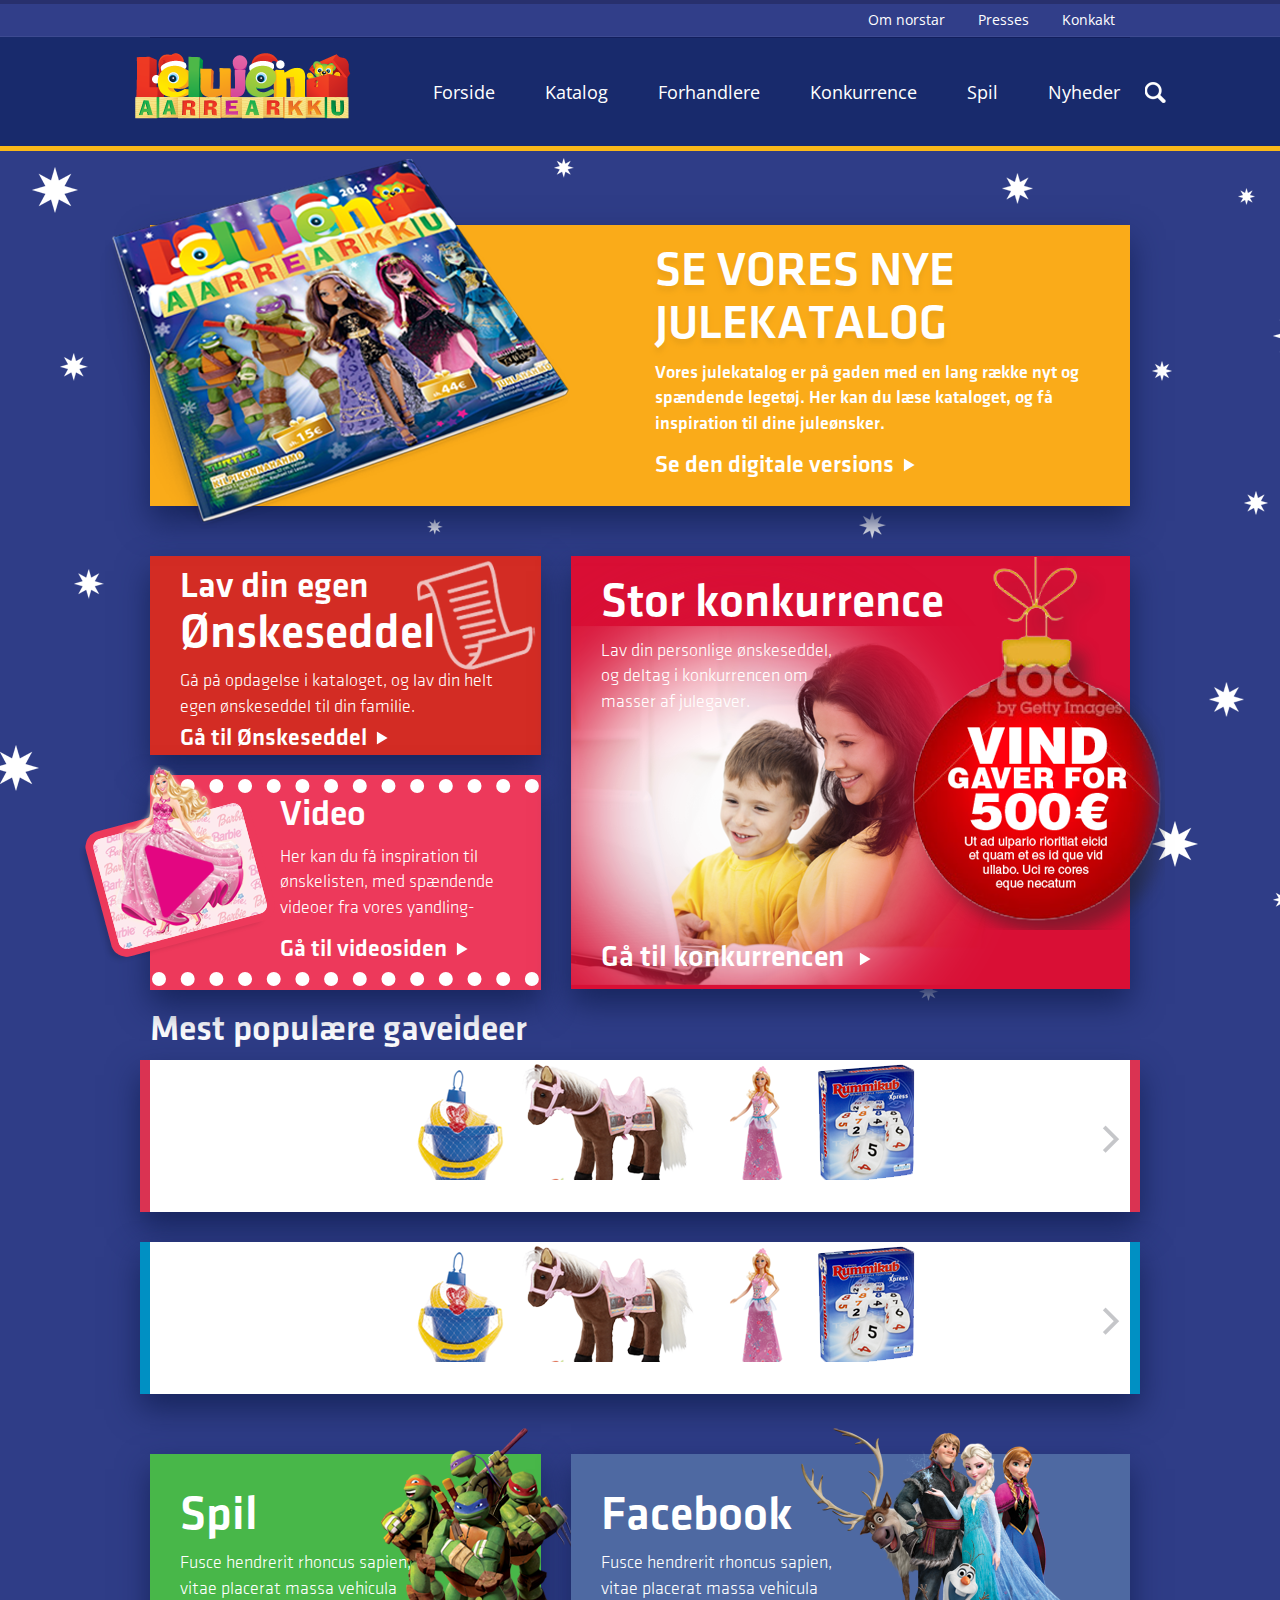
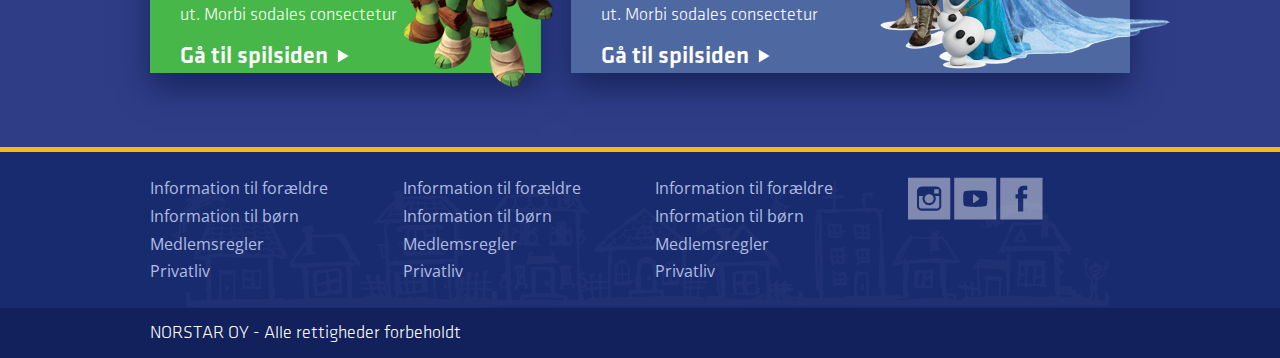
<file: index.html>
<!DOCTYPE html>
<html>
<head>
	<meta charset="utf-8">
	<!-- <meta name='viewport' content='width=1190'> -->
	<title>Norstar</title>
	<link rel="stylesheet" type="text/css" href="css/bootstrap.min.css">
	<link rel="stylesheet" type="text/css" href="css/norstar.css">
	<link rel="stylesheet" type="text/css" href="css/slider.css">
	<link href='http://fonts.googleapis.com/css?family=Open+Sans:700,400,600' rel='stylesheet' type='text/css'>
	<script type="text/javascript" src="js/jquery-1.11.1.min.js"></script>
	<script type="text/javascript" src="js/bootstrap.min.js"></script>
	<script type="text/javascript" src="js/norstar.js"></script>
	<script type="text/javascript" src="js/jquery.als-1.7.min.js"></script>

</head>
<body>
	<header id="main-header" class="masthead clearfix">
		<nav id="top-nav" class="clearfix">
			<div class="page-wrapper">
				<ul id="menu-main-menu" class="clearfix">
						<li><a href="#">Om norstar</a></li>
						<li><a href="#">Presses</a></li>
						<li><a href="#">Konkakt</a></li>
				</ul>	
			</div>
		</nav>
		<div id="main-nav" class="page-wrapper">
			<div  class="row">
				<form id="main-search-form">
					<input	type="text" placeholder="search...">
				</form>
				<div class="navbar-header clearfix">
					<div id="logo" class="clearfix">
						<a href="#" class="navbar-brand"><img src="images/logo.png"></a>
					</div>
					<button id="main-search-btn"></button>
					<button class="navbar-toggle home-menu-btn" type="button" data-toggle="collapse" data-target=".bs-navbar-collapse">
			    		menu
			    	</button>
				</div>
				<nav class="navbar-collapse home-nav bs-navbar-collapse collapse" role="navigation">
					<ul id="main-menu-nav" class="nav navbar-nav navbar-right">
						<li><a href="#">Forside</a></li>
						<li><a href="#">Katalog</a></li>
						<li><a href="#">Forhandlere</a></li>
						<li><a href="#">Konkurrence</a></li>
						<li><a href="#">Spil</a></li>
						<li><a href="#">Nyheder</a></li>
					</ul>	
				</nav>

				
			</div>
		</div>
	</header>

	<div id="main-content">
		<div class="page-wrapper">
			<div id="home-page-wrapper">
				<!-- top promo card -->
				<div class="promo-card  clearfix top-card">
					<div class="promo-picture col-xs-6">
						<img src="images/promo/top-card.png">
					</div>
					<div class="promo-content col-xs-6">
						<h1>SE VORES NYE JULEKATALOG</h1>
						<p>Vores julekatalog er på gaden med en lang række nyt og spændende legetøj. Her kan du læse kataloget, og få inspiration  til dine juleønsker.</p>
						<a href="#" class="readmore">Se den digitale versions</a>
					</div>
				</div>

				<!-- GRID PROMO CARDS -->
				<div class="clearfix row">
					<div class="col-xs-5">
						<div class="promo-card col-xs-12" id="wishlist-card">
							<h1>Lav din egen <span>Ønskeseddel</span></h1>
							<p>Gå på opdagelse i kataloget, og lav din helt egen ønskeseddel til din familie.</p>
							<a href="#" class="readmore">Gå til Ønskeseddel</a>
						</div>
						<div class="promo-card col-xs-12" id="promo-video">
							<img src="images/promo/video.png">
							<div>
								<h1>Video</h1>
								<p>Her kan du få inspiration til ønskelisten, med spændende videoer fra vores yandling-</p>
								<a href="#" class="readmore">Gå til videosiden</a>
							</div>
						</div>
					</div>
					<div class="col-xs-7">
						<div class="promo-card col-xs-12" id="event-card">
							<div>
								<h1>Stor konkurrence</h1>
								<p>Lav din personlige ønskeseddel,<br /> og deltag i konkurrencen om <br />masser af julegaver.</p>
								<a href="#" class="readmore">
									Gå til konkurrencen
								</a>
							</div>
							<div><img src="images/promo/event.png" class="event-image"></div>
						</div>
					</div>
				</div>

				<!-- popular product -->
				<div>
					<h1>Mest populære gaveideer</h1>

					<div class="popular-product promo-card girl als-container" id="pop-girl-product">
						<span class="als-prev"><img src="images/left-arrow.png" alt="prev" title="previous" /></span>
						<div class="als-viewport">
						    <ul class="als-wrapper">
						      <li class="als-item"><img src="images/girl_toys/1.png" alt="orange" ></li>
						      <li class="als-item"><img src="images/girl_toys/2.png" alt="orange" ></li>
						      <li class="als-item"><img src="images/girl_toys/3.png" alt="orange" ></li>
						      <li class="als-item"><img src="images/girl_toys/4.png" alt="orange" ></li>
						      <li class="als-item"><img src="images/girl_toys/5.png" alt="orange" ></li>
						      <li class="als-item"><img src="images/girl_toys/1.png" alt="orange" ></li>
						      <li class="als-item"><img src="images/girl_toys/2.png" alt="orange" ></li>
						      <li class="als-item"><img src="images/girl_toys/3.png" alt="orange" ></li>
						      <li class="als-item"><img src="images/girl_toys/4.png" alt="orange" ></li>
						      <li class="als-item"><img src="images/girl_toys/5.png" alt="orange" ></li>
						    </ul>
						</div>
						<span class="als-next"><img src="images/right-arrow.png" alt="next" title="next" /></span>
					</div>

					<div class="popular-product promo-card boy als-container" id="pop-boy-product">
						<span class="als-prev"><img src="images/left-arrow.png" alt="prev" title="previous" /></span>
						<div class="als-viewport">
						    <ul class="als-wrapper">
						      <li class="als-item"><img src="images/girl_toys/1.png" alt="orange" ></li>
						      <li class="als-item"><img src="images/girl_toys/2.png" alt="orange" ></li>
						      <li class="als-item"><img src="images/girl_toys/3.png" alt="orange" ></li>
						      <li class="als-item"><img src="images/girl_toys/4.png" alt="orange" ></li>
						      <li class="als-item"><img src="images/girl_toys/5.png" alt="orange" ></li>
						      <li class="als-item"><img src="images/girl_toys/1.png" alt="orange" ></li>
						      <li class="als-item"><img src="images/girl_toys/2.png" alt="orange" ></li>
						      <li class="als-item"><img src="images/girl_toys/3.png" alt="orange" ></li>
						      <li class="als-item"><img src="images/girl_toys/4.png" alt="orange" ></li>
						      <li class="als-item"><img src="images/girl_toys/5.png" alt="orange" ></li>
						    </ul>
						</div>
						<span class="als-next"><img src="images/right-arrow.png" alt="next" title="next" /></span> 						

					</div>
				</div>

				<!-- Game and facebook -->
				<div class="clearfix row" style="padding-top: 30px;">
					<div class="col-xs-5" >
						<div class="promo-card social-card" id="game-card">
							<h1>Spil</h1>
							<p>Fusce hendrerit rhoncus sapien,<br /> vitae placerat massa vehicula <br />ut. Morbi sodales consectetur </p>
							<a href="#" class="readmore">Gå til spilsiden</a>
							<div class="promo-picture"><img src="images/promo/game.png"></div>
						</div>
						
					</div>
					<div class="col-xs-7" >
						<div class="promo-card social-card" id="facebook-card">
							<h1>Facebook</h1>
							<p>Fusce hendrerit rhoncus sapien,<br /> vitae placerat massa vehicula <br />ut. Morbi sodales consectetur </p>
							<a href="#" class="readmore">Gå til spilsiden</a>
							<div class="promo-picture"><img src="images/promo/facebook.png"></div>
						</div>
						
					</div>
				</div>

			</div>
		</div>
	</div>
	<footer id="main-footer" class="masthead">
		<div id="footer-top" class="page-wrapper">
			<div class="clearfix footer-links row">
				<div class="col-xs-3">
					<ul class="list-group nav">
						<li><a href="#">Information til forældre</a></li>
						<li><a href="#">Information til børn </a></li>
						<li><a href="#">Medlemsregler</a></li>
						<li><a href="#">Privatliv</a></li>
					</ul>
				</div>
				<div class="col-xs-3">
					<ul class="list-group nav">
						<li><a href="#">Information til forældre</a></li>
						<li><a href="#">Information til børn </a></li>
						<li><a href="#">Medlemsregler</a></li>
						<li><a href="#">Privatliv</a></li>
					</ul>
				</div>
				<div class="col-xs-3">
					<ul class="list-group nav">
						<li><a href="#">Information til forældre</a></li>
						<li><a href="#">Information til børn </a></li>
						<li><a href="#">Medlemsregler</a></li>
						<li><a href="#">Privatliv</a></li>
					</ul>
				</div>
				<div class="col-xs-3">
					<ul class="footer-social">
						<li><a href="#"><img src="images/social/insta.png"></a></li>
						<li><a href="#"><img src="images/social/youtube.png"></a></li>
						<li><a href="#"><img src="images/social/fb.png"></a></li>
					</ul>
				</div>
			</div>
		</div>

		<div id="footer-copyright">
			<div class="page-wrapper"><p>NORSTAR OY - Alle rettigheder forbeholdt</p></div>
		</div>
			<script type="text/javascript">
				$(document).ready(function(){
					$("#pop-girl-product").als({
						visible_items: 5,
						scrolling_items: 2,
						orientation: "horizontal",
						circular: "no",
						autoscroll: "no"
					});
				});

				$(document).ready(function(){
					$("#pop-boy-product").als({
						visible_items: 5,
						scrolling_items: 2,
						orientation: "horizontal",
						circular: "no",
						autoscroll: "no"
					});
				});
				
			</script>
	</footer>
</body>
</html>
</file>
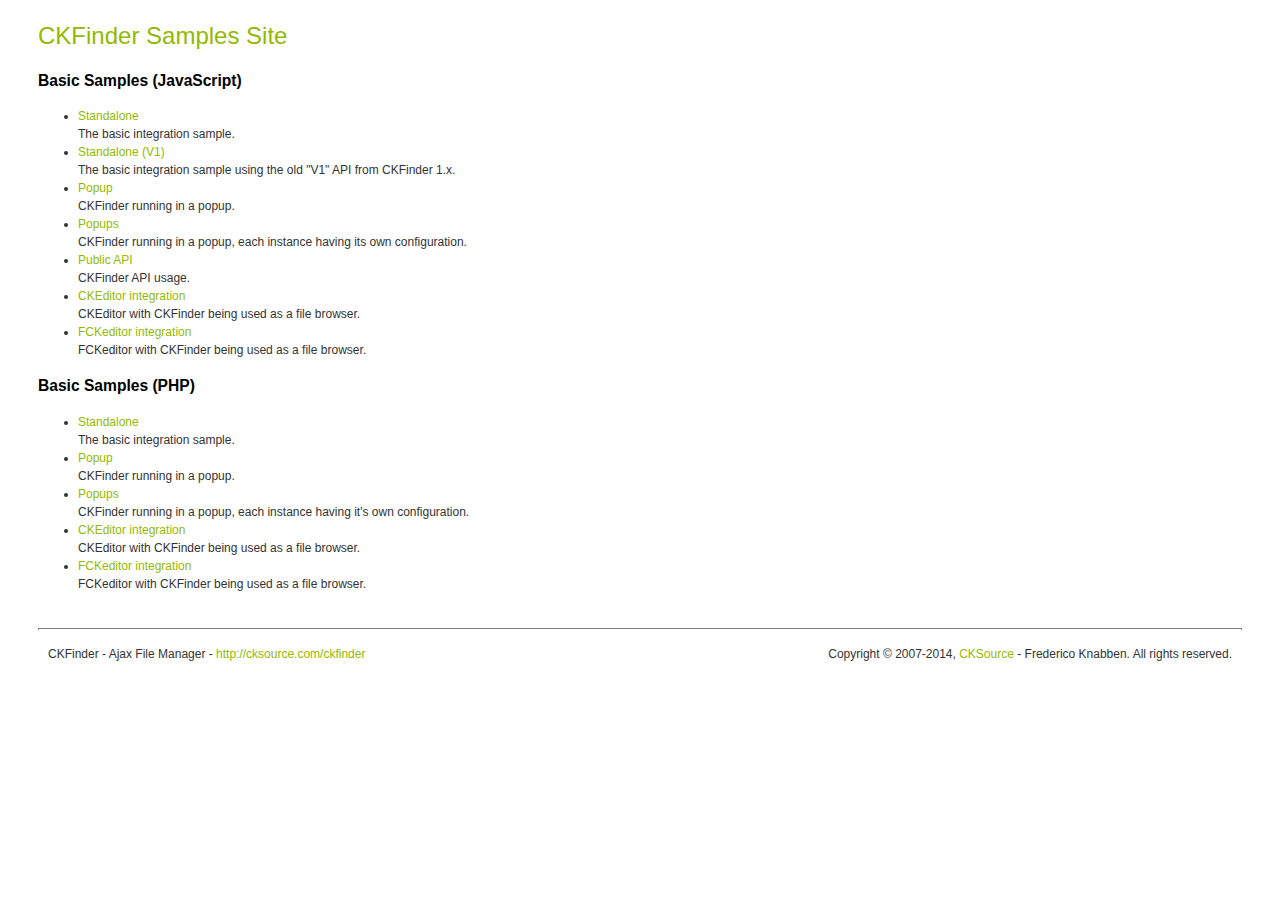
<file: www/norstar/ckfinder/_samples/index.html>
<!DOCTYPE html PUBLIC "-//W3C//DTD XHTML 1.0 Transitional//EN" "http://www.w3.org/TR/xhtml1/DTD/xhtml1-transitional.dtd">
<!--
 * CKFinder
 * ========
 * http://cksource.com/ckfinder
 * Copyright (C) 2007-2014, CKSource - Frederico Knabben. All rights reserved.
 *
 * The software, this file and its contents are subject to the CKFinder
 * License. Please read the license.txt file before using, installing, copying,
 * modifying or distribute this file or part of its contents. The contents of
 * this file is part of the Source Code of CKFinder.
-->
<html xmlns="http://www.w3.org/1999/xhtml">
<head>
	<title>CKFinder - Samples</title>
	<meta http-equiv="Content-Type" content="text/html; charset=utf-8" />
	<meta name="robots" content="noindex, nofollow" />
	<link href="sample.css" rel="stylesheet" type="text/css" />
</head>
<body>
	<h1 class="samples">
		CKFinder Samples Site
	</h1>
	<h2 class="samples">
		Basic Samples (JavaScript)
	</h2>
	<ul class="samples">
		<li><a class="samples" href="standalone.html">Standalone</a><br />The basic integration sample.</li>
		<li><a class="samples" href="standalone_v1.html">Standalone (V1)</a><br />The basic integration sample using the old "V1" API from CKFinder 1.x.</li>
		<li><a class="samples" href="popup.html">Popup</a><br />CKFinder running in a popup.</li>
		<li><a class="samples" href="popups.html">Popups</a><br />CKFinder running in a popup, each instance having its own configuration.</li>
		<li><a class="samples" href="public_api.html">Public API</a><br />CKFinder API usage.</li>
		<li><a class="samples" href="ckeditor.html">CKEditor integration</a><br />CKEditor with CKFinder being used as a file browser.</li>
		<li><a class="samples" href="fckeditor.html">FCKeditor integration</a><br />FCKeditor with CKFinder being used as a file browser.</li>
	</ul>
	<h2 class="samples">
		Basic Samples (PHP)
	</h2>
	<ul class="samples">
		<li><a class="samples" href="php/standalone.php">Standalone</a><br />The basic integration sample.</li>
		<li><a class="samples" href="php/popup.php">Popup</a><br />CKFinder running in a popup.</li>
		<li><a class="samples" href="php/popups.php">Popups</a><br />CKFinder running in a popup, each instance having it's own configuration.</li>
		<li><a class="samples" href="php/ckeditor.php">CKEditor integration</a><br />CKEditor with CKFinder being used as a file browser.</li>
		<li><a class="samples" href="php/fckeditor.php">FCKeditor integration</a><br />FCKeditor with CKFinder being used as a file browser.</li>
	</ul>
	<div id="footer">
		<hr />
		<p>
			CKFinder - Ajax File Manager - <a class="samples" href="http://cksource.com/ckfinder/">http://cksource.com/ckfinder</a>
		</p>
		<p id="copy">
			Copyright &copy; 2007-2014, <a class="samples" href="http://cksource.com/">CKSource</a> - Frederico Knabben. All rights reserved.
		</p>
	</div>
</body>
</html>
</file>
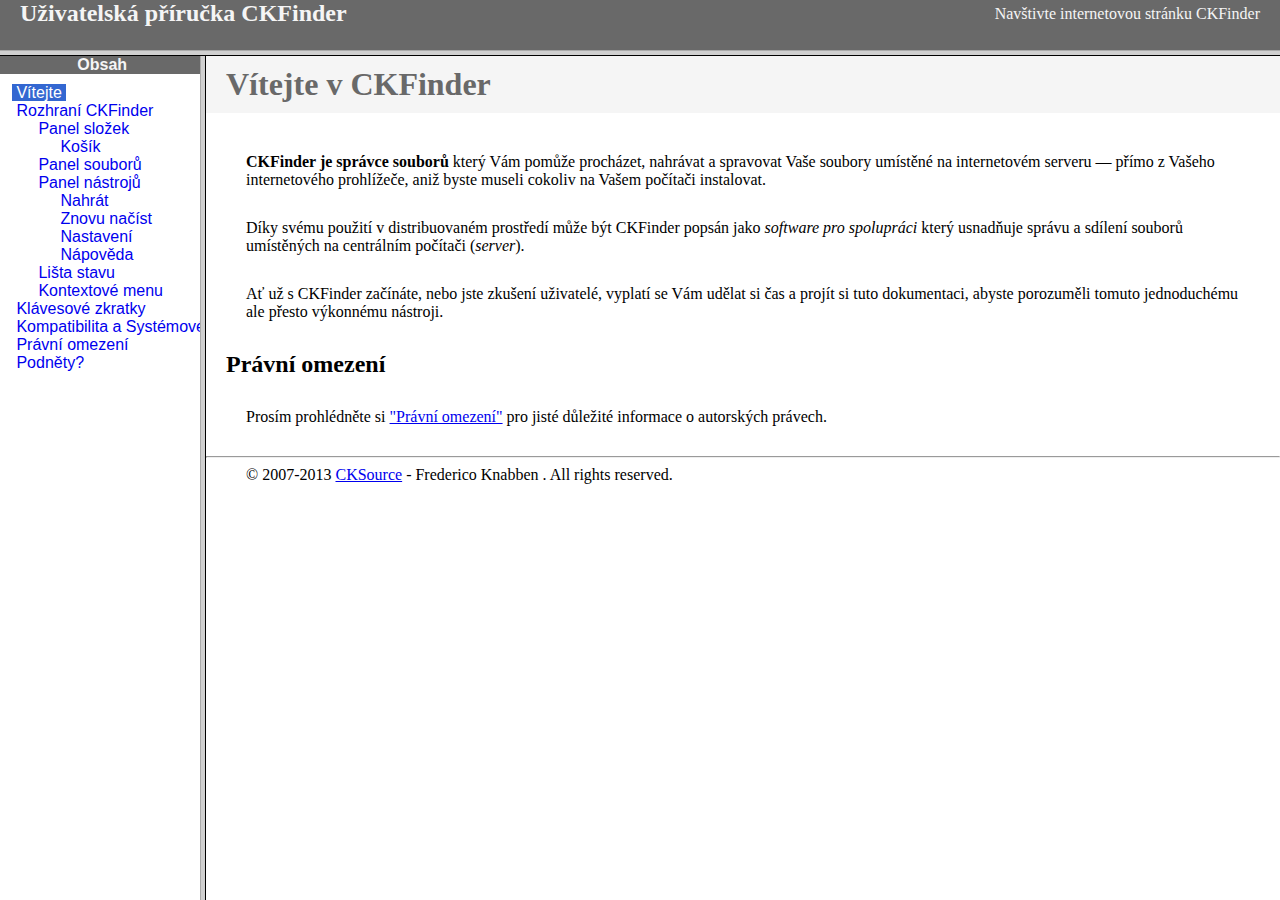
<file: www/norstar/ckfinder/help/cs/index.html>
<!DOCTYPE HTML PUBLIC "-//W3C//DTD HTML 4.01 Frameset//EN" "http://www.w3.org/TR/html4/frameset.dtd">
<html lang="cs">
<head>
	<title>Uživatelská příručka CKFinder</title>
	<meta name="robots" content="noindex, nofollow">
	<meta http-equiv="Content-Type" content="text/html; charset=utf-8">
	<style type="text/css">
		frame {border-color:#f5f5f5}
	</style>
</head>
<frameset rows="50,*">
	<frame src="files/header.html" noresize="noresize" frameborder="0">
	<frameset cols="200,*">
			<frame src="files/toc.html">
			<frame src="files/001.html" name="CKDocsMain">
	</frameset>
</frameset>
</html>
</file>
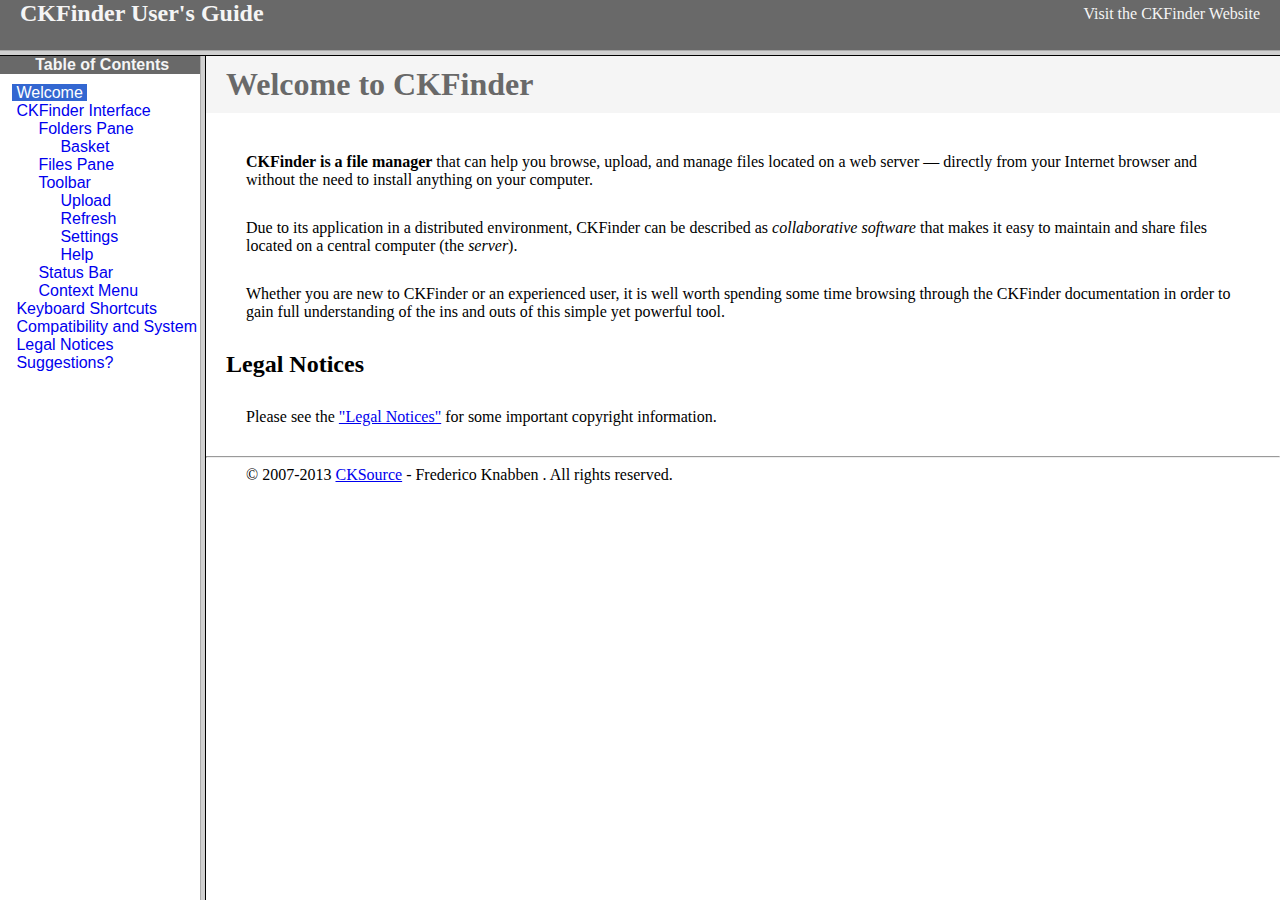
<file: www/norstar/ckfinder/help/en/index.html>
<!DOCTYPE HTML PUBLIC "-//W3C//DTD HTML 4.01 Frameset//EN" "http://www.w3.org/TR/html4/frameset.dtd">
<html lang="en">
<head>
	<title>CKFinder User's Guide</title>
	<meta name="robots" content="noindex, nofollow">
	<meta http-equiv="Content-Type" content="text/html; charset=utf-8">
	<style type="text/css">
		frame {border-color:#f5f5f5}
	</style>
</head>
<frameset rows="50,*">
	<frame src="files/header.html" noresize="noresize" frameborder="0">
	<frameset cols="200,*">
			<frame src="files/toc.html">
			<frame src="files/001.html" name="CKDocsMain">
	</frameset>
</frameset>
</html>
</file>
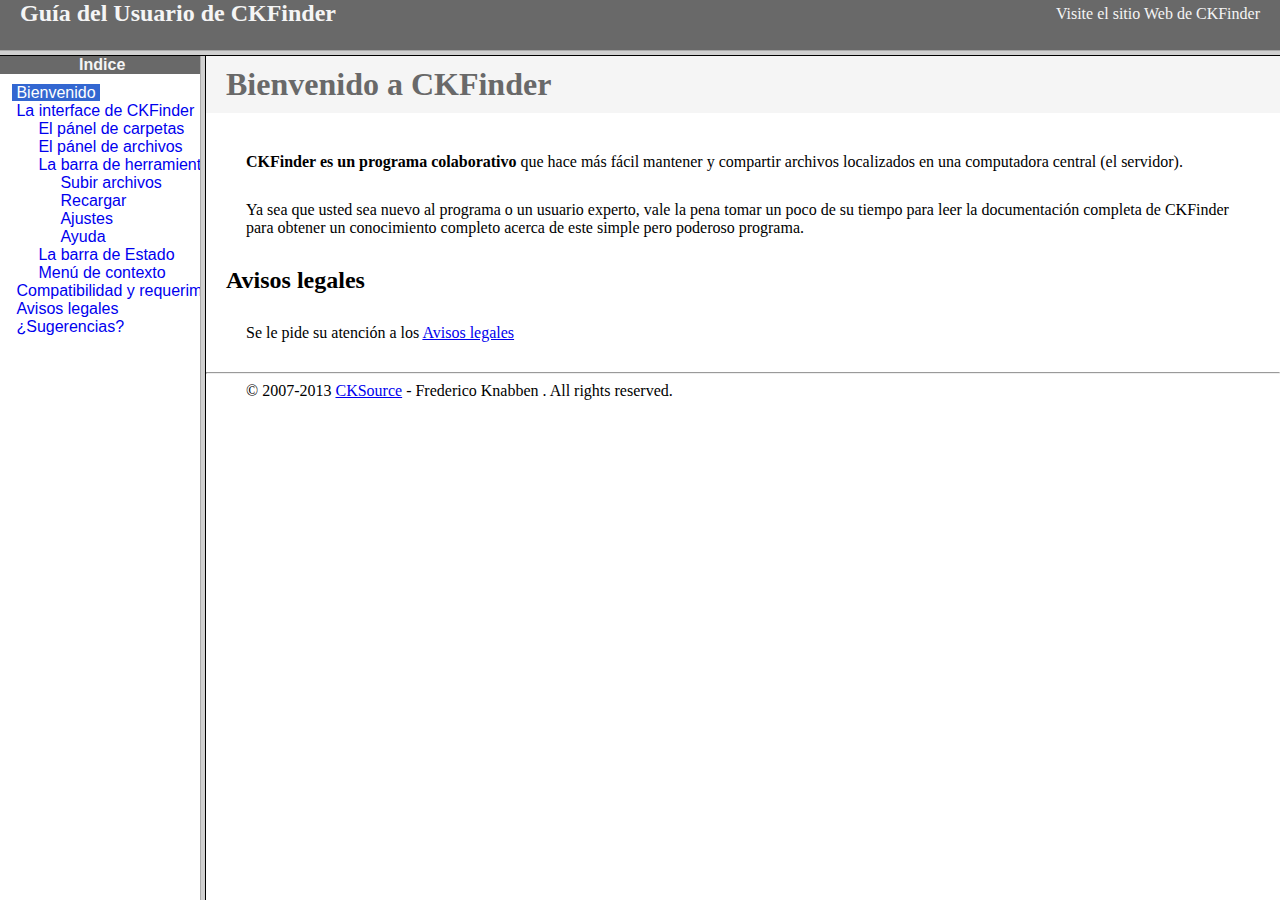
<file: www/norstar/ckfinder/help/es-mx/index.html>
<!DOCTYPE HTML PUBLIC "-//W3C//DTD HTML 4.01 Frameset//EN" "http://www.w3.org/TR/html4/frameset.dtd">
<html lang="es-mx">
<head>
	<title>Gu&iacute;a para el usuario de CKFinder</title>
	<meta http-equiv="Content-Type" content="text/html; charset=utf-8">
	<meta name="robots" content="noindex, nofollow">
	<style type="text/css">
		frame {border-color:#f5f5f5}
	</style>
</head>
<frameset rows="50,*">
	<frame src="files/header.html" noresize="noresize" frameborder="0">
	<frameset cols="200,*">
			<frame src="files/toc.html">
			<frame src="files/001.html" name="CKDocsMain">
	</frameset>
</frameset>
</html>
</file>
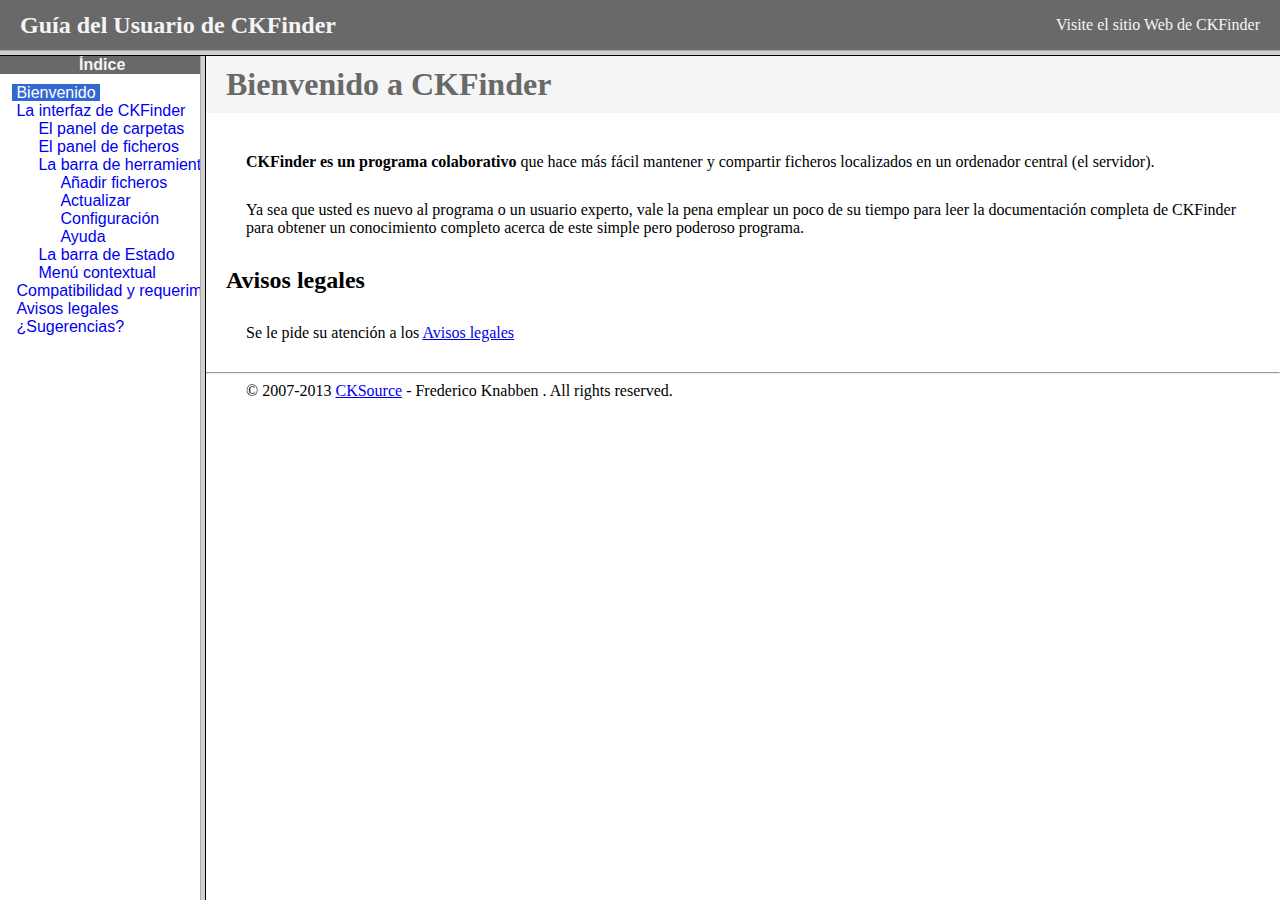
<file: www/norstar/ckfinder/help/es/index.html>
<!DOCTYPE HTML PUBLIC "-//W3C//DTD HTML 4.01 Frameset//EN" "http://www.w3.org/TR/html4/frameset.dtd">
<html lang="es">
<head>
	<title>Gu&iacute;a para el usuario de CKFinder</title>
	<meta http-equiv="Content-Type" content="text/html; charset=utf-8">
	<meta name="robots" content="noindex, nofollow">
	<style type="text/css">
		frame {border-color:#f5f5f5}
	</style>
</head>
<frameset rows="50,*">
	<frame src="files/header.html" noresize="noresize" frameborder="0">
	<frameset cols="200,*">
			<frame src="files/toc.html">
			<frame src="files/001.html" name="CKDocsMain">
	</frameset>
</frameset>
</html>
</file>
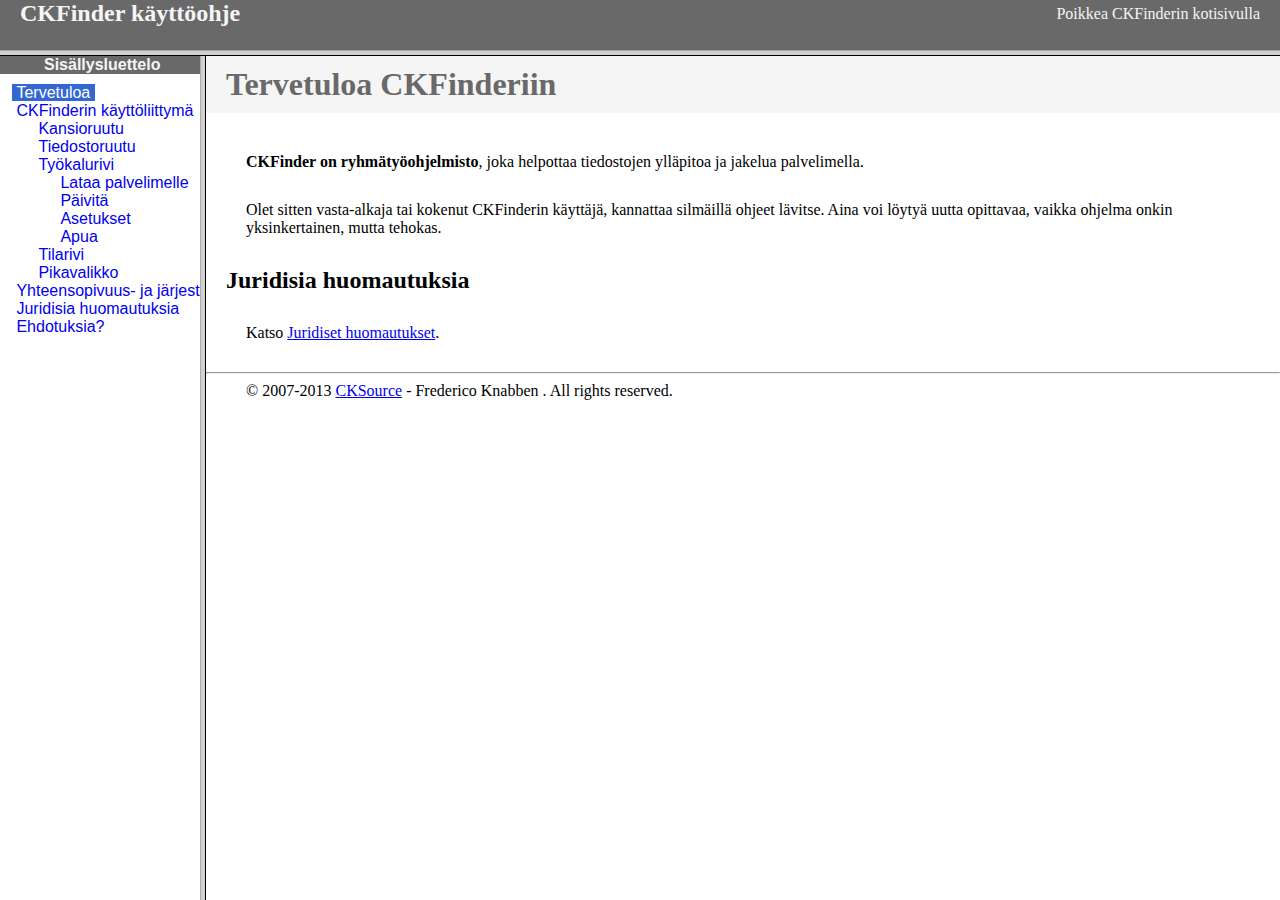
<file: www/norstar/ckfinder/help/fi/index.html>
<!DOCTYPE HTML PUBLIC "-//W3C//DTD HTML 4.01 Frameset//EN" "http://www.w3.org/TR/html4/frameset.dtd">
<html lang="fi">
<head>
	<title>CKFinder käyttöohje</title>
	<meta http-equiv="Content-Type" content="text/html; charset=utf-8">
	<meta name="robots" content="noindex, nofollow">
	<style type="text/css">
		frame {border-color:#f5f5f5}
	</style>
</head>
<frameset rows="50,*">
	<frame src="files/header.html" noresize="noresize" frameborder="0">
	<frameset cols="200,*">
			<frame src="files/toc.html">
			<frame src="files/001.html" name="CKDocsMain">
	</frameset>
</frameset>
</html>
</file>
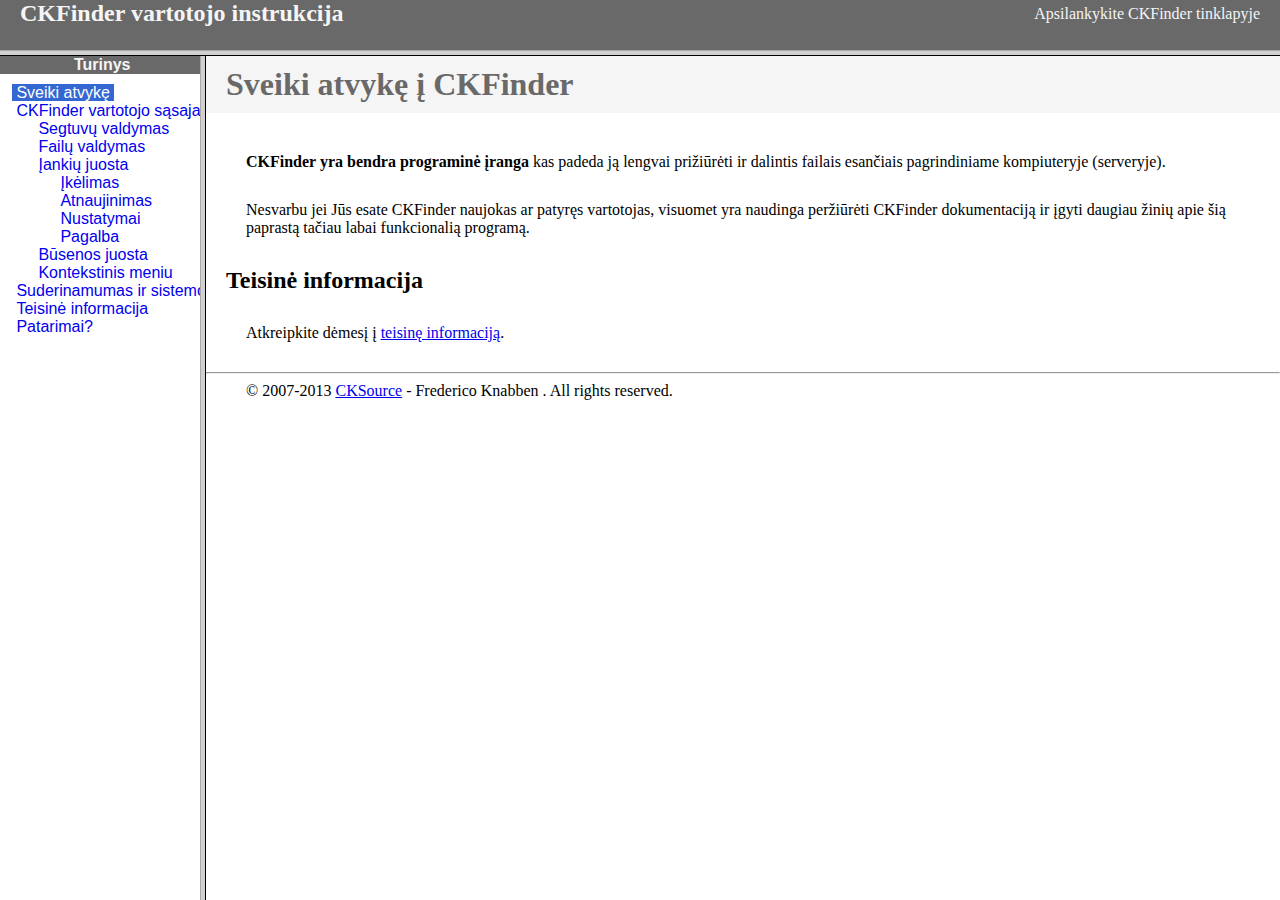
<file: www/norstar/ckfinder/help/lt/index.html>
<!DOCTYPE HTML PUBLIC "-//W3C//DTD HTML 4.01 Frameset//EN" "http://www.w3.org/TR/html4/frameset.dtd">
<html lang="lt">
<head>
	<title>CKFinder User's Guide</title>
	<meta http-equiv="Content-Type" content="text/html; charset=utf-8">
	<meta name="robots" content="noindex, nofollow">
	<style type="text/css">
		frame {border-color:#f5f5f5}
	</style>
</head>
<frameset rows="50,*">
	<frame src="files/header.html" noresize="noresize" frameborder="0">
	<frameset cols="200,*">
			<frame src="files/toc.html">
			<frame src="files/001.html" name="CKDocsMain">
	</frameset>
</frameset>
</html>
</file>
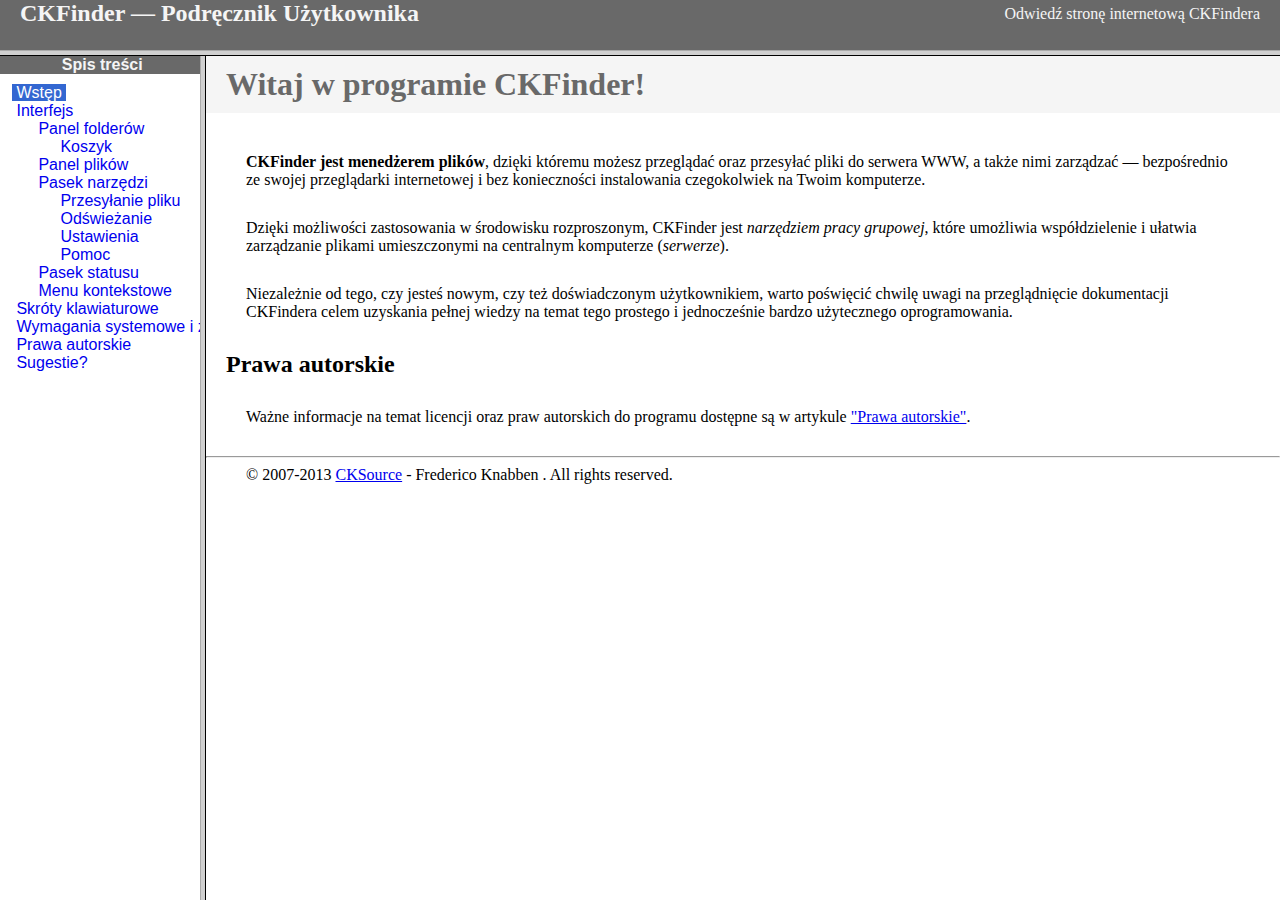
<file: www/norstar/ckfinder/help/pl/index.html>
<!DOCTYPE HTML PUBLIC "-//W3C//DTD HTML 4.01 Frameset//EN" "http://www.w3.org/TR/html4/frameset.dtd">
<html lang="pl">
<head>
	<title>CKFinder &mdash; Podręcznik Użytkownika</title>
	<meta http-equiv="Content-Type" content="text/html; charset=utf-8">
	<meta name="robots" content="noindex, nofollow">
	<style type="text/css">
		frame {border-color:#f5f5f5}
	</style>
</head>
<frameset rows="50,*">
	<frame src="files/header.html" noresize="noresize" frameborder="0">
	<frameset cols="200,*">
			<frame src="files/toc.html">
			<frame src="files/001.html" name="CKDocsMain">
	</frameset>
</frameset>
</html>
</file>
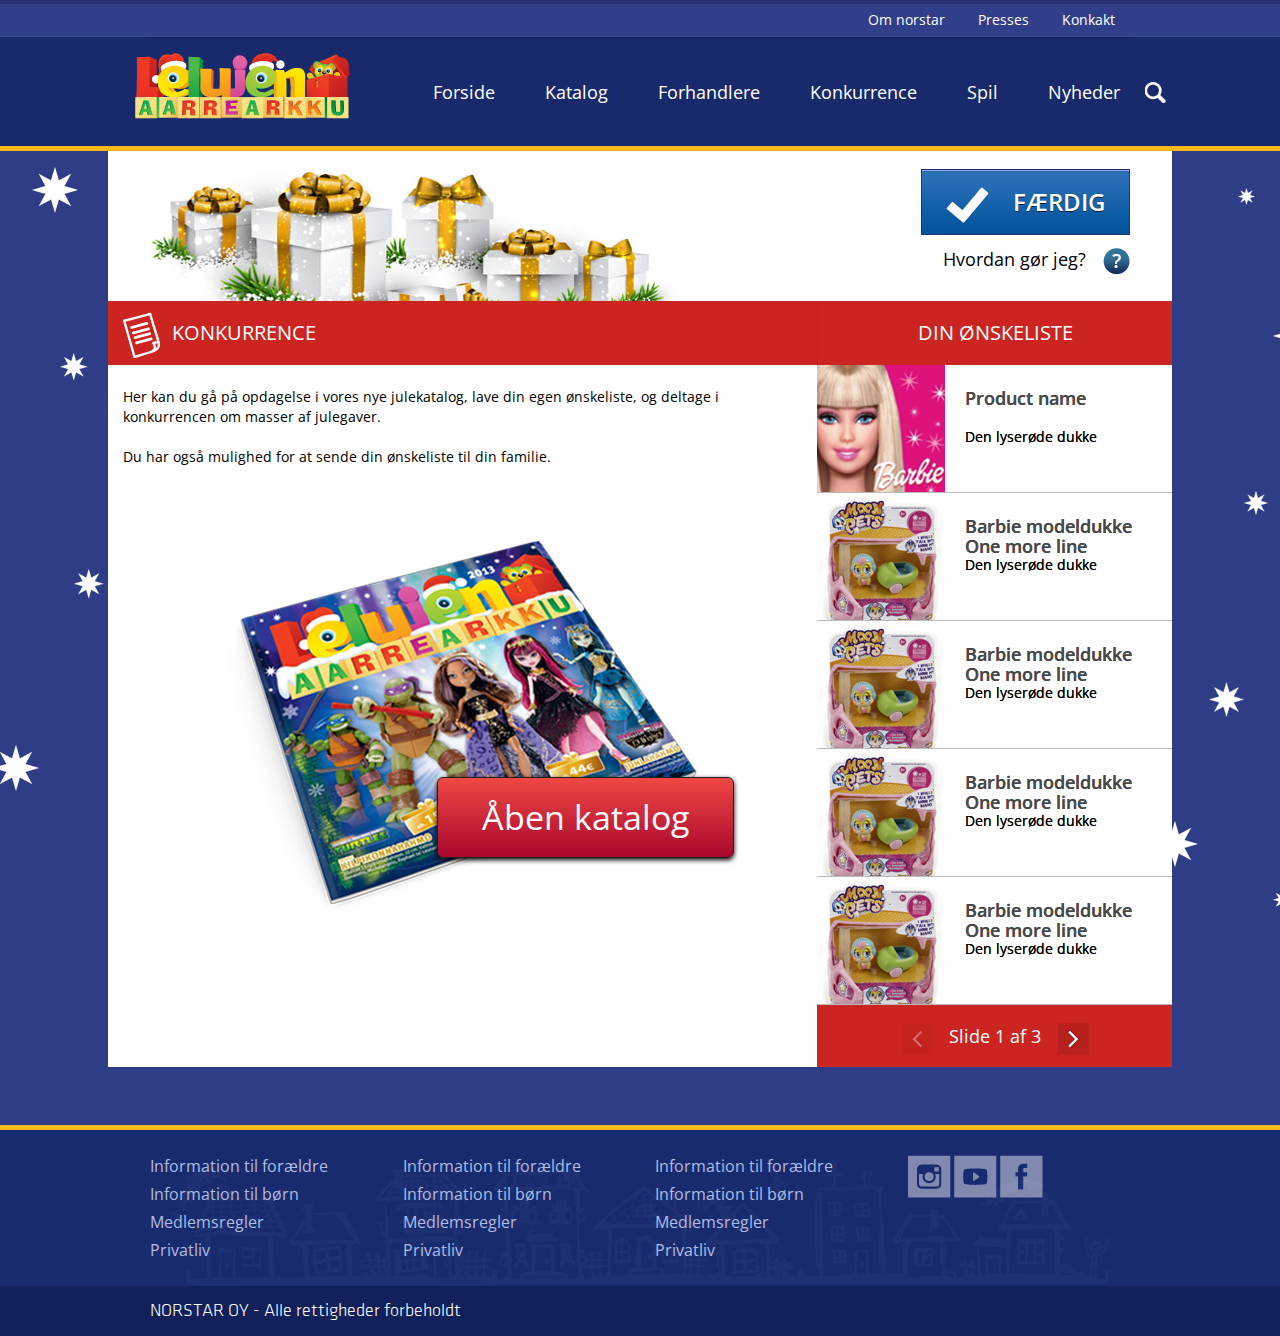
<file: 4.finish.html>
<!DOCTYPE html>
<html>
<head>
	<meta charset="utf-8">
	<meta name="viewport" content="width=device-width">
	<title>Norstar</title>
	<link rel="stylesheet" type="text/css" href="css/bootstrap.min.css">
	<link rel="stylesheet" type="text/css" href="css/norstar.css">
	<link rel="stylesheet" type="text/css" href="css/slider.css">
	<link href='http://fonts.googleapis.com/css?family=Open+Sans:700,400,600' rel='stylesheet' type='text/css'>
	<script type="text/javascript" src="js/jquery-1.11.1.min.js"></script>
	<script type="text/javascript" src="js/bootstrap.min.js"></script>
	<script type="text/javascript" src="js/norstar.js"></script>
	<script type="text/javascript" src="js/jquery.als-1.7.min.js"></script>

</head>
<body>
	<header id="main-header" class="masthead clearfix">
		<nav id="top-nav" class="clearfix">
			<div class="page-wrapper">
				<ul id="menu-main-menu" class="clearfix">
						<li><a href="#">Om norstar</a></li>
						<li><a href="#">Presses</a></li>
						<li><a href="#">Konkakt</a></li>
				</ul>	
			</div>
		</nav>
		<div id="main-nav" class="page-wrapper">
			<div  class="row">
				<form id="main-search-form">
					<input	type="text" placeholder="search...">
				</form>
				<div class="navbar-header clearfix">
					<div id="logo" class="clearfix">
						<a href="#" class="navbar-brand"><img src="images/logo.png"></a>
					</div>
					<button id="main-search-btn"></button>
					<button class="navbar-toggle home-menu-btn" type="button" data-toggle="collapse" data-target=".bs-navbar-collapse">
			    		menu
			    	</button>
				</div>
				<nav class="navbar-collapse home-nav bs-navbar-collapse collapse" role="navigation">
					<ul id="main-menu-nav" class="nav navbar-nav navbar-right">
						<li><a href="#">Forside</a></li>
						<li><a href="#">Katalog</a></li>
						<li><a href="#">Forhandlere</a></li>
						<li><a href="#">Konkurrence</a></li>
						<li><a href="#">Spil</a></li>
						<li><a href="#">Nyheder</a></li>
					</ul>	
				</nav>

				
			</div>
		</div>
	</header>


	<div id="main-content">
		<div class="wrapper" id="norstar-finish">
				<div class="finish-header page-wrapper clearfix">
					<div class="finish-checkout">
						<button class="done-btn"><img src="images/ui/done-icon.png">FÆRDIG</button>
						<p class="finish-question">Hvordan gør jeg? <span><a href="#" class="ah-popup-link" popup-target="finish-popup"><img src="images/ui/finish-question.png"></a></span></p>
					</div>
				</div>
				<div class="clearfix">
					<div class="col-md-8 area-header">
						<div class="row">
							<div class="part-header"><span class="header-ico"><img src="images/ui/konkurrence-ico.png"></span>KONKURRENCE</div>
							<div class="page-content">
								<p>Her kan du gå på opdagelse i vores nye julekatalog, lave din egen ønskeliste, og deltage i konkurrencen om masser af julegaver. 
								<br />
								<br />
								Du har også mulighed for at sende din ønskeliste til din familie.
								</p>
								<div class="open-catalog">
									<a href="#" class="open-btn">Åben katalog</a>
									<img src="images/promo/top-card.png">
								</div>
							</div>
						</div>
					</div>
					<div class="col-md-4 area-header wishlist-slider-container">
						<div class="row">
							<div class="part-header">DIN ØNSKELISTE</div>
							<div class="wishlist-slider">
								<div class="slider-content" id="wishlist-slider">
									<ul class="wishlist-products">
										<li style="display:block">
											<ul class="wishlist-page-content">
												<li class="clearfix product-item">
													<div class="product-thumb">
														<img src="images/ui/slider_sample_product/barbie.png">
													</div>
													<div class="product-info">
														<a href="#">
															<h4>Product name</h4>
															<p>Den lyserøde dukke</p>
														</a>
														
													</div>
												</li>
												<li class="clearfix product-item">
													<div class="product-thumb">
														<img src="images/ui/slider_sample_product/5.png">
													</div>
													<div class="product-info">
														<a href="#">
															<h4>Barbie modeldukke One more line</h4>
															<p>Den lyserøde dukke</p>
														</a>
													</div>
												</li>
												<li class="clearfix product-item">
													<div class="product-thumb">
														<img src="images/ui/slider_sample_product/5.png">
													</div>
													<div class="product-info">
														<a href="#">
															<h4>Barbie modeldukke One more line</h4>
															<p>Den lyserøde dukke</p>
														</a>
													</div>
												</li>
												<li class="clearfix product-item">
													<div class="product-thumb">
														<img src="images/ui/slider_sample_product/5.png">
													</div>
													<div class="product-info">
														<a href="#">
															<h4>Barbie modeldukke One more line</h4>
															<p>Den lyserøde dukke</p>
														</a>
													</div>
												</li>
												<li class="clearfix product-item">
													<div class="product-thumb">
														<img src="images/ui/slider_sample_product/5.png">
													</div>
													<div class="product-info">
														<a href="#">
															<h4>Barbie modeldukke One more line</h4>
															<p>Den lyserøde dukke</p>
														</a>
													</div>
												</li>
											</ul>
										</li>
										<li style="display:block">
											<ul class="wishlist-page-content">
												<li class="clearfix product-item">
													<div class="product-thumb">
														<img src="images/ui/slider_sample_product/barbie.png">
													</div>
													<div class="product-info">
														<a href="#">
															<h4>Product name</h4>
															<p>Den lyserøde dukke</p>
														</a>
														
													</div>
												</li>
												<li class="clearfix product-item">
													<div class="product-thumb">
														<img src="images/ui/slider_sample_product/5.png">
													</div>
													<div class="product-info">
														<a href="#">
															<h4>Barbie modeldukke One more line</h4>
															<p>Den lyserøde dukke</p>
														</a>
													</div>
												</li>
												<li class="clearfix product-item">
													<div class="product-thumb">
														<img src="images/ui/slider_sample_product/5.png">
													</div>
													<div class="product-info">
														<a href="#">
															<h4>Barbie modeldukke One more line</h4>
															<p>Den lyserøde dukke</p>
														</a>
													</div>
												</li>
												<li class="clearfix product-item">
													<div class="product-thumb">
														<img src="images/ui/slider_sample_product/5.png">
													</div>
													<div class="product-info">
														<a href="#">
															<h4>Barbie modeldukke One more line</h4>
															<p>Den lyserøde dukke</p>
														</a>
													</div>
												</li>
												<li class="clearfix product-item">
													<div class="product-thumb">
														<img src="images/ui/slider_sample_product/5.png">
													</div>
													<div class="product-info">
														<a href="#">
															<h4>Barbie modeldukke One more line</h4>
															<p>Den lyserøde dukke</p>
														</a>
													</div>
												</li>
											</ul>
										</li>
										<li >
											<ul class="wishlist-page-content">
												<li class="clearfix product-item">
													<div class="product-thumb">
														<img src="images/ui/slider_sample_product/barbie.png">
													</div>
													<div class="product-info">
														<a href="#">
															<h4>Product name</h4>
															<p>Den lyserøde dukke</p>
														</a>
														
													</div>
												</li>
											</ul>
										</li>
									</ul>
									
								</div>
								
								<div class="slider-control">
									<div class="slider-navigator">
										<span class="slide-pointer " nav="left" ><img src="images/ui/slide-left.png"></span>
										<p class="marker">Slide <span class="current"></span> af <span class="total"></span></p>
										<span class="slide-pointer" nav="right"><img src="images/ui/slide-right.png"></span>
									</div>
								</div>
							</div>
						</div>
					</div>
				</div>
				
				<div class="ah-popup" popup-data="finish-popup">
					<div class="ah-popup-container">
						<div class="ah-close-popup"></div>
						<div class="ah-popup-content finish-popup-content">
							<div class="part-header"><span class="header-ico"><img src="images/ui/konkurrence-ico.png"></span>SÅDAN GØR DU</div>
							<div class="page-content">
								<p>Her har du chancen for at vinde dine største juleønsker</p>
								<p>
									Lav din egen ønskeliste i julekataloget. Så deltager du automatisk i vores store julekonkurrence:

								</p>
								<br />
								<h4><strong>Sådan gør du:</strong></h4>
								<br/>
								<ul class="steps">
									<li>1. Tryk på ‘Start’</li>
									<li>2. Find det legetøj du ønsker dig allermest i julekataloget</li>
									<li>3. Tilføj produkterne med et lille klik til din egen ønskeliste</li>
									<li>4. Udfyld konkurrenceformularen</li>
								</ul>

								<p>Vi trækker lod 4 gange om spændende legetøj til en værdi af 500€.</p>
								<br/>
								<p><span style="text-decoration:underline">Klik her</span> for at læse betingelserne.</p>
								<br/>
								<br/>
								<br/>
							</div>
							<div class="finish-promo">
								<div class="xmas-bubble" style="margin-bottom: 14px;">
									<img src="images/promo/vindgaver.png">
								</div>
								<p style="font-style:italic">Vi trækker lod  om 
									4 præmier til en værdi af...</p>
									<p class="promo-value">500€</p>
									<ul class="date-list">
										<li>Søndag d. 1 December</li>
										<li>Søndag d. 8 December</li>
										<li>Søndag d. 15 December</li>
										<li>Søndag d. 22 December</li>
									</ul>
								</div>
							</div>

						</div>
					</div>		
				</div>
	</div>

	<!--FOOTER-->
	<footer id="main-footer" class="masthead">
		<div id="footer-top" class="page-wrapper">
			<div class="clearfix footer-links row">
				<div class="col-md-3">
					<ul class="list-group nav">
						<li><a href="#">Information til forældre</a></li>
						<li><a href="#">Information til børn </a></li>
						<li><a href="#">Medlemsregler</a></li>
						<li><a href="#">Privatliv</a></li>
					</ul>
				</div>
				<div class="col-md-3">
					<ul class="list-group nav">
						<li><a href="#">Information til forældre</a></li>
						<li><a href="#">Information til børn </a></li>
						<li><a href="#">Medlemsregler</a></li>
						<li><a href="#">Privatliv</a></li>
					</ul>
				</div>
				<div class="col-md-3">
					<ul class="list-group nav">
						<li><a href="#">Information til forældre</a></li>
						<li><a href="#">Information til børn </a></li>
						<li><a href="#">Medlemsregler</a></li>
						<li><a href="#">Privatliv</a></li>
					</ul>
				</div>
				<div class="col-md-3">
					<ul class="footer-social">
						<li><a href="#"><img src="images/social/insta.png"></a></li>
						<li><a href="#"><img src="images/social/youtube.png"></a></li>
						<li><a href="#"><img src="images/social/fb.png"></a></li>
					</ul>
				</div>
			</div>
		</div>

		<div id="footer-copyright">
			<div class="page-wrapper"><p>NORSTAR OY - Alle rettigheder forbeholdt</p></div>
		</div>
			<script type="text/javascript">
				$(document).ready(function(){
					$("#pop-girl-product").als({
						visible_items: 5,
						scrolling_items: 2,
						orientation: "horizontal",
						circular: "no",
						autoscroll: "no"
					});
				});

				$(document).ready(function(){
					$("#pop-boy-product").als({
						visible_items: 5,
						scrolling_items: 2,
						orientation: "horizontal",
						circular: "no",
						autoscroll: "no"
					});
				});
				
			</script>
	</footer>
</body>
</html>
</file>
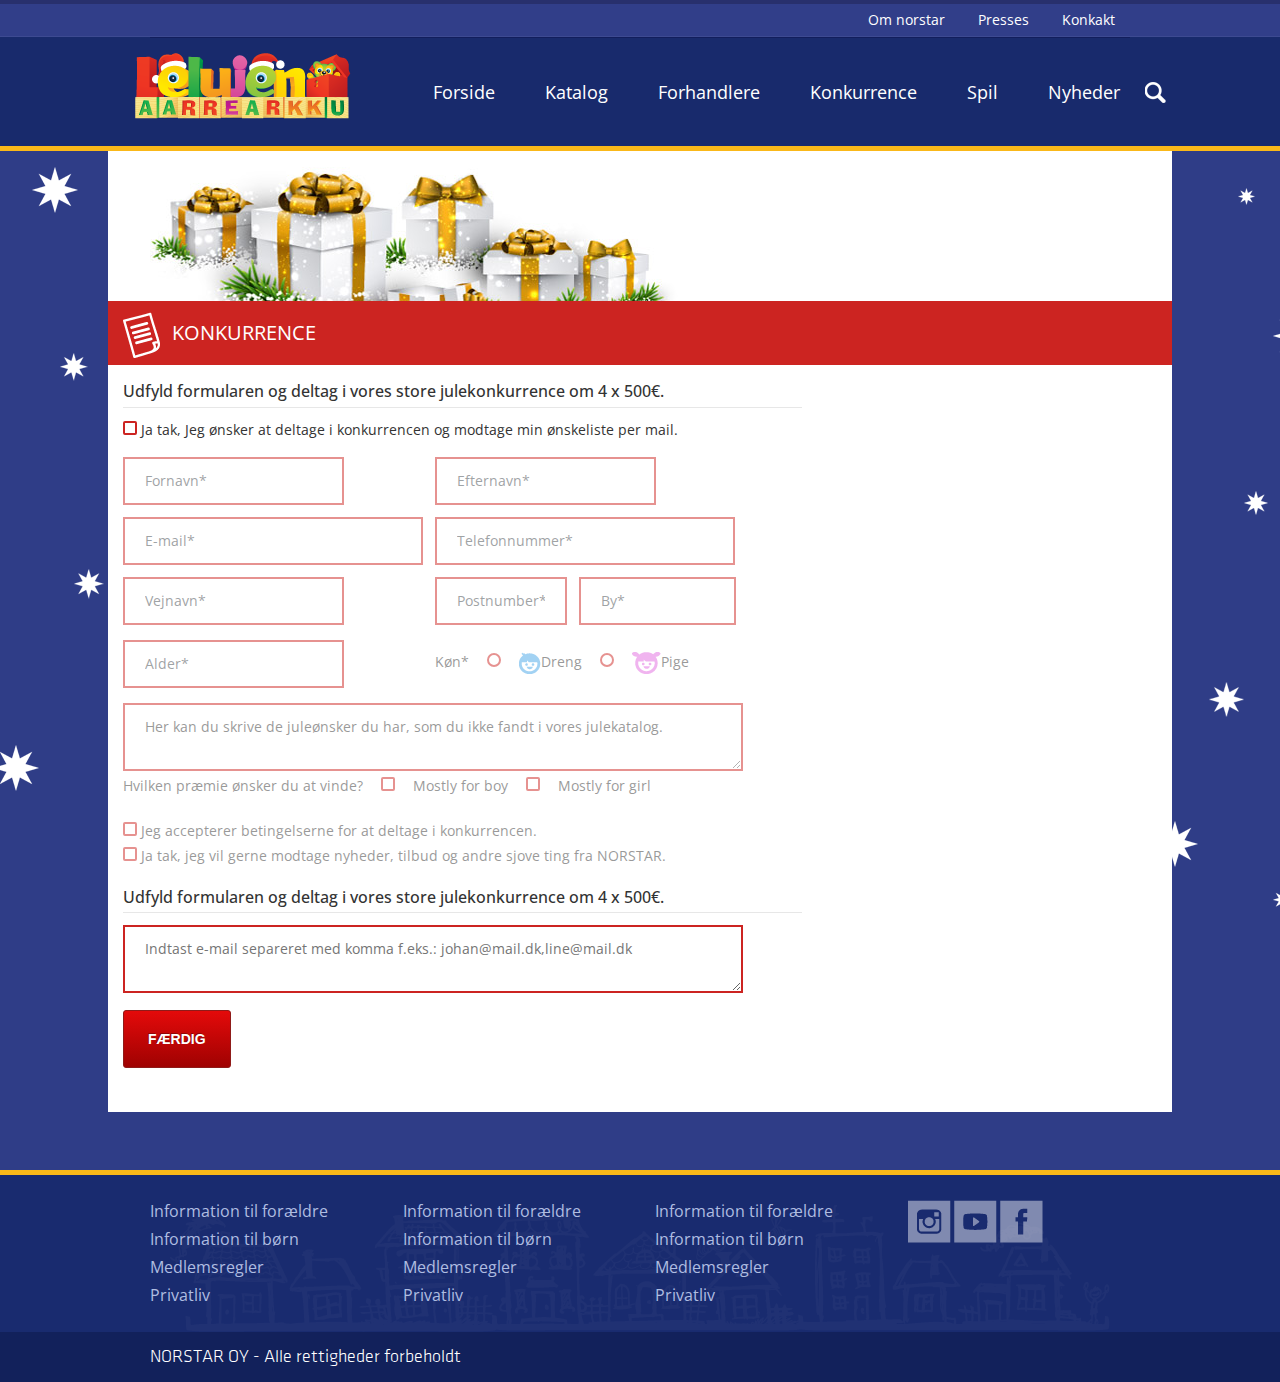
<file: 5. Formular.html>
<!DOCTYPE html>
<html>
<head>
	<meta charset="utf-8">
	<meta name="viewport" content="width=device-width">
	<title>Norstar</title>
	<link rel="stylesheet" type="text/css" href="css/bootstrap.min.css">
	<link rel="stylesheet" type="text/css" href="css/norstar.css">
	<link rel="stylesheet" type="text/css" href="css/slider.css">
	<link href='http://fonts.googleapis.com/css?family=Open+Sans:700,400,600' rel='stylesheet' type='text/css'>
	<script type="text/javascript" src="js/jquery-1.11.1.min.js"></script>
	<script type="text/javascript" src="js/bootstrap.min.js"></script>
	<script type="text/javascript" src="js/norstar.js"></script>
	<script type="text/javascript" src="js/jquery.als-1.7.min.js"></script>

</head>
<body>
	<header id="main-header" class="masthead clearfix">
		<nav id="top-nav" class="clearfix">
			<div class="page-wrapper">
				<ul id="menu-main-menu" class="clearfix">
						<li><a href="#">Om norstar</a></li>
						<li><a href="#">Presses</a></li>
						<li><a href="#">Konkakt</a></li>
				</ul>	
			</div>
		</nav>
		<div id="main-nav" class="page-wrapper">
			<div  class="row">
				<form id="main-search-form">
					<input	type="text" placeholder="search...">
				</form>
				<div class="navbar-header clearfix">
					<div id="logo" class="clearfix">
						<a href="#" class="navbar-brand"><img src="images/logo.png"></a>
					</div>
					<button id="main-search-btn"></button>
					<button class="navbar-toggle home-menu-btn" type="button" data-toggle="collapse" data-target=".bs-navbar-collapse">
			    		menu
			    	</button>
				</div>
				<nav class="navbar-collapse home-nav bs-navbar-collapse collapse" role="navigation">
					<ul id="main-menu-nav" class="nav navbar-nav navbar-right">
						<li><a href="#">Forside</a></li>
						<li><a href="#">Katalog</a></li>
						<li><a href="#">Forhandlere</a></li>
						<li><a href="#">Konkurrence</a></li>
						<li><a href="#">Spil</a></li>
						<li><a href="#">Nyheder</a></li>
					</ul>	
				</nav>

				
			</div>
		</div>
	</header>

	<div id="main-content">
		<div class="wrapper" id="norstar-finish">
				<div class="finish-header page-wrapper clearfix">
				</div>
				<div class="clearfix">
					<div class="part-header"><span class="header-ico"><img src="images/ui/konkurrence-ico.png"></span>KONKURRENCE</div>
					<div class="col-md-8 area-header">
						<div class="checkout-form">
							<form>
								<h3>Udfyld formularen og deltag i vores store julekonkurrence om 4 x 500€.</h3>
								<hr/>
								<div class="checkbox-group">
									<input type="checkbox" value="0" id="emailcheck" name="emailcheck" />
									<label for="emailcheck"></label>
								</div>
								<label for="emailcheck">Ja tak, Jeg ønsker at deltage i konkurrencen og modtage min ønskeliste per mail.</label>
								<div class="email-info disable" inputgroup="getmail">
									<table>
										<tr>
											<td><input type="text" placeholder="Fornavn*"></td>
											<td><input type="text" placeholder="Efternavn*"></td>
										</tr>
										<tr>
											<td><input type="text" placeholder="E-mail*" style="width: 300px;"></td>
											<td><input type="text" placeholder="Telefonnummer*" style="width: 300px;"></td>
										</tr>
										<tr>
											<td><input type="text" placeholder="Vejnavn*"></td>
											<td><input type="text" placeholder="Postnumber*" style="width: 132px; margin-right : 12px;"><input type="text" placeholder="By*" style="width: 157px;"></td>
										</tr>
									
										<tr>
											<td><input type="text" placeholder="Alder*"></td>
											<td class="gender">
												<label>Køn*</label>
												
												<div class="radio-btn">
													<input type="radio" name="gender">
													<label></label>
												</div>
												<label><img src="images/ui/boy-ico.png">Dreng</label>
												<div class="radio-btn">
													<input type="radio" name="gender">
													<label></label>
												</div>
												<label><img src="images/ui/girl-ico.png">Pige</label>
											</td>

										</tr>

									</table>
									
									<textarea style="width: 620px;">Her kan du skrive de juleønsker du har, som du ikke fandt i vores julekatalog.</textarea>
									<div class="mostlyfor">
										<span>Hvilken præmie ønsker du at vinde?</span> 
										<div class="checkbox-group">
													<input type="checkbox" name="xxx">
													<label></label>
										</div>
										<label>Mostly for boy</label>
										<div class="checkbox-group">
													<input type="checkbox" name="xx">
													<label></label>
										</div>
										<label>Mostly for girl</label>
									</div>

									<br />

									<div>
										<div class="checkbox-group">
													<input type="checkbox" name="xxx">
													<label></label>
										</div>
										<label>Jeg accepterer betingelserne for at deltage i konkurrencen.</label>
										
									</div>
									<div>
										<div class="checkbox-group">
													<input type="checkbox" name="xxx">
													<label></label>
										</div>
										<label>Ja tak, jeg vil gerne modtage nyheder, tilbud og andre sjove ting fra NORSTAR.</label>

									</div>
								</div>
								<h3>Udfyld formularen og deltag i vores store julekonkurrence om 4 x 500€.</h3>
								<hr/>
								<textarea style="width: 620px;" placeholder="Indtast e-mail separeret med komma f.eks.: johan@mail.dk,line@mail.dk"></textarea>

								<input type="submit" value="FÆRDIG">
							</form>							
						</div>
					</div>
				</div>
				
				
	</div>

	<!--FOOTER-->
	<footer id="main-footer" class="masthead">
		<div id="footer-top" class="page-wrapper">
			<div class="clearfix footer-links row">
				<div class="col-md-3">
					<ul class="list-group nav">
						<li><a href="#">Information til forældre</a></li>
						<li><a href="#">Information til børn </a></li>
						<li><a href="#">Medlemsregler</a></li>
						<li><a href="#">Privatliv</a></li>
					</ul>
				</div>
				<div class="col-md-3">
					<ul class="list-group nav">
						<li><a href="#">Information til forældre</a></li>
						<li><a href="#">Information til børn </a></li>
						<li><a href="#">Medlemsregler</a></li>
						<li><a href="#">Privatliv</a></li>
					</ul>
				</div>
				<div class="col-md-3">
					<ul class="list-group nav">
						<li><a href="#">Information til forældre</a></li>
						<li><a href="#">Information til børn </a></li>
						<li><a href="#">Medlemsregler</a></li>
						<li><a href="#">Privatliv</a></li>
					</ul>
				</div>
				<div class="col-md-3">
					<ul class="footer-social">
						<li><a href="#"><img src="images/social/insta.png"></a></li>
						<li><a href="#"><img src="images/social/youtube.png"></a></li>
						<li><a href="#"><img src="images/social/fb.png"></a></li>
					</ul>
				</div>
			</div>
		</div>

		<div id="footer-copyright">
			<div class="page-wrapper"><p>NORSTAR OY - Alle rettigheder forbeholdt</p></div>
		</div>
			<script type="text/javascript">
				$(document).ready(function(){
					$("#pop-girl-product").als({
						visible_items: 5,
						scrolling_items: 2,
						orientation: "horizontal",
						circular: "no",
						autoscroll: "no"
					});
				});

				$(document).ready(function(){
					$("#pop-boy-product").als({
						visible_items: 5,
						scrolling_items: 2,
						orientation: "horizontal",
						circular: "no",
						autoscroll: "no"
					});
				});
				
			</script>
	</footer>
</body>
</html>
</file>
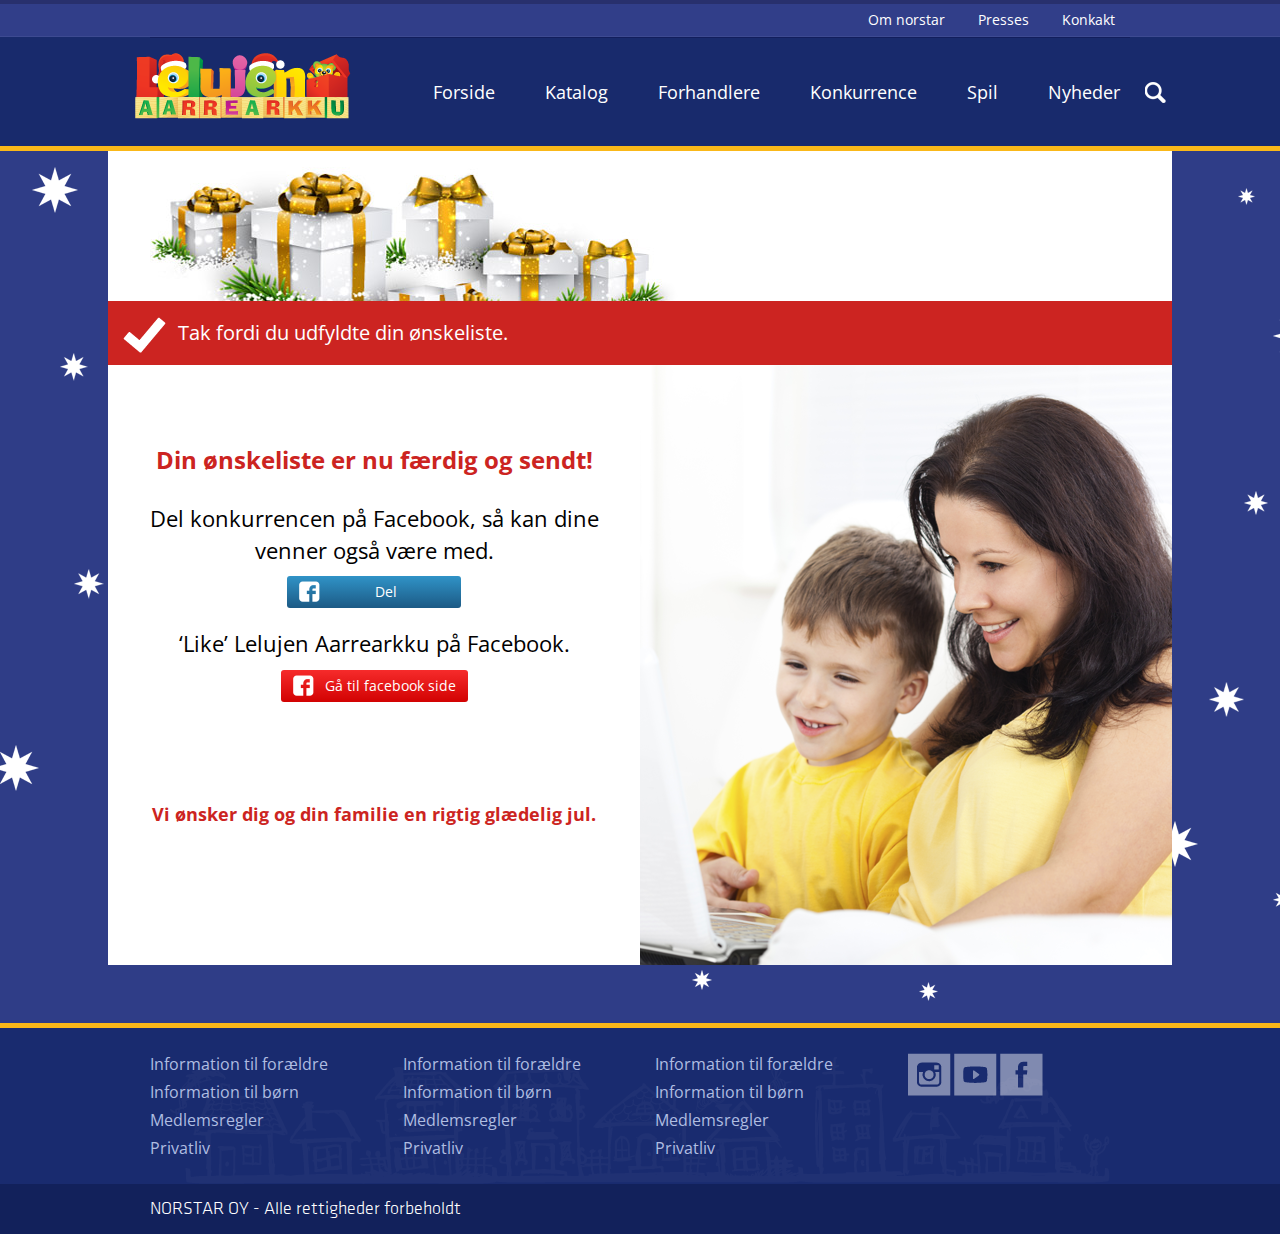
<file: 6.thankyou.html>
<!DOCTYPE html>
<html>
<head>
	<meta charset="utf-8">
	<meta name="viewport" content="width=device-width">
	<title>Norstar</title>
	<link rel="stylesheet" type="text/css" href="css/bootstrap.min.css">
	<link rel="stylesheet" type="text/css" href="css/norstar.css">
	<link rel="stylesheet" type="text/css" href="css/slider.css">
	<link href='http://fonts.googleapis.com/css?family=Open+Sans:700,400,600' rel='stylesheet' type='text/css'>
	<script type="text/javascript" src="js/jquery-1.11.1.min.js"></script>
	<script type="text/javascript" src="js/bootstrap.min.js"></script>
	<script type="text/javascript" src="js/norstar.js"></script>
	<script type="text/javascript" src="js/jquery.als-1.7.min.js"></script>

</head>
<body>
	<header id="main-header" class="masthead clearfix">
		<nav id="top-nav" class="clearfix">
			<div class="page-wrapper">
				<ul id="menu-main-menu" class="clearfix">
						<li><a href="#">Om norstar</a></li>
						<li><a href="#">Presses</a></li>
						<li><a href="#">Konkakt</a></li>
				</ul>	
			</div>
		</nav>
		<div id="main-nav" class="page-wrapper">
			<div  class="row">
				<form id="main-search-form">
					<input	type="text" placeholder="search...">
				</form>
				<div class="navbar-header clearfix">
					<div id="logo" class="clearfix">
						<a href="#" class="navbar-brand"><img src="images/logo.png"></a>
					</div>
					<button id="main-search-btn"></button>
					<button class="navbar-toggle home-menu-btn" type="button" data-toggle="collapse" data-target=".bs-navbar-collapse">
			    		menu
			    	</button>
				</div>
				<nav class="navbar-collapse home-nav bs-navbar-collapse collapse" role="navigation">
					<ul id="main-menu-nav" class="nav navbar-nav navbar-right">
						<li><a href="#">Forside</a></li>
						<li><a href="#">Katalog</a></li>
						<li><a href="#">Forhandlere</a></li>
						<li><a href="#">Konkurrence</a></li>
						<li><a href="#">Spil</a></li>
						<li><a href="#">Nyheder</a></li>
					</ul>	
				</nav>

				
			</div>
		</div>
	</header>


	<div id="main-content">
		<div class="wrapper" id="norstar-finish">
				<div class="finish-header page-wrapper clearfix">
				</div>
				<div class="clearfix">
					<div class="col-md-12 area-header">
						<div class="row">
							<div class="part-header"><span class="header-ico"><img src="images/ui/done-icon.png"></span>Tak fordi du udfyldte din ønskeliste.</div>
							<div class="page-content thankyou-content col-md-6">
								<br />
								<br />
								<h2 class="thanks-message">Din ønskeliste er nu færdig og sendt!
								</h2>
								<br />

								<div class="thanks-fb-share">
									<p>Del konkurrencen på Facebook, så kan dine venner også være med.</p>
									<a href="#" class="fb-btn">Del</a>
								</div>
								<br />
								<div class="thanks-fb-like">
									<p>‘Like’ Lelujen Aarrearkku på Facebook.</p>
									<a href="#" class="fb-btn">Gå til facebook side</a>
								</div>
								<br/>
								<br/>
								<br/>
								<br/>
								<br/>
								<p style="color: #cc2421; font-size:18px;"><strong>Vi ønsker dig og din familie en rigtig glædelig jul.</strong></p>
							</div>
							<div class="thankyou-bg col-md-6"></div>
						</div>
					</div>
				</div>
				
				
	</div>

	<!--FOOTER-->
	<footer id="main-footer" class="masthead">
		<div id="footer-top" class="page-wrapper">
			<div class="clearfix footer-links row">
				<div class="col-md-3">
					<ul class="list-group nav">
						<li><a href="#">Information til forældre</a></li>
						<li><a href="#">Information til børn </a></li>
						<li><a href="#">Medlemsregler</a></li>
						<li><a href="#">Privatliv</a></li>
					</ul>
				</div>
				<div class="col-md-3">
					<ul class="list-group nav">
						<li><a href="#">Information til forældre</a></li>
						<li><a href="#">Information til børn </a></li>
						<li><a href="#">Medlemsregler</a></li>
						<li><a href="#">Privatliv</a></li>
					</ul>
				</div>
				<div class="col-md-3">
					<ul class="list-group nav">
						<li><a href="#">Information til forældre</a></li>
						<li><a href="#">Information til børn </a></li>
						<li><a href="#">Medlemsregler</a></li>
						<li><a href="#">Privatliv</a></li>
					</ul>
				</div>
				<div class="col-md-3">
					<ul class="footer-social">
						<li><a href="#"><img src="images/social/insta.png"></a></li>
						<li><a href="#"><img src="images/social/youtube.png"></a></li>
						<li><a href="#"><img src="images/social/fb.png"></a></li>
					</ul>
				</div>
			</div>
		</div>

		<div id="footer-copyright">
			<div class="page-wrapper"><p>NORSTAR OY - Alle rettigheder forbeholdt</p></div>
		</div>
			<script type="text/javascript">
				$(document).ready(function(){
					$("#pop-girl-product").als({
						visible_items: 5,
						scrolling_items: 2,
						orientation: "horizontal",
						circular: "no",
						autoscroll: "no"
					});
				});

				$(document).ready(function(){
					$("#pop-boy-product").als({
						visible_items: 5,
						scrolling_items: 2,
						orientation: "horizontal",
						circular: "no",
						autoscroll: "no"
					});
				});
				
			</script>
	</footer>
</body>
</html>
</file>
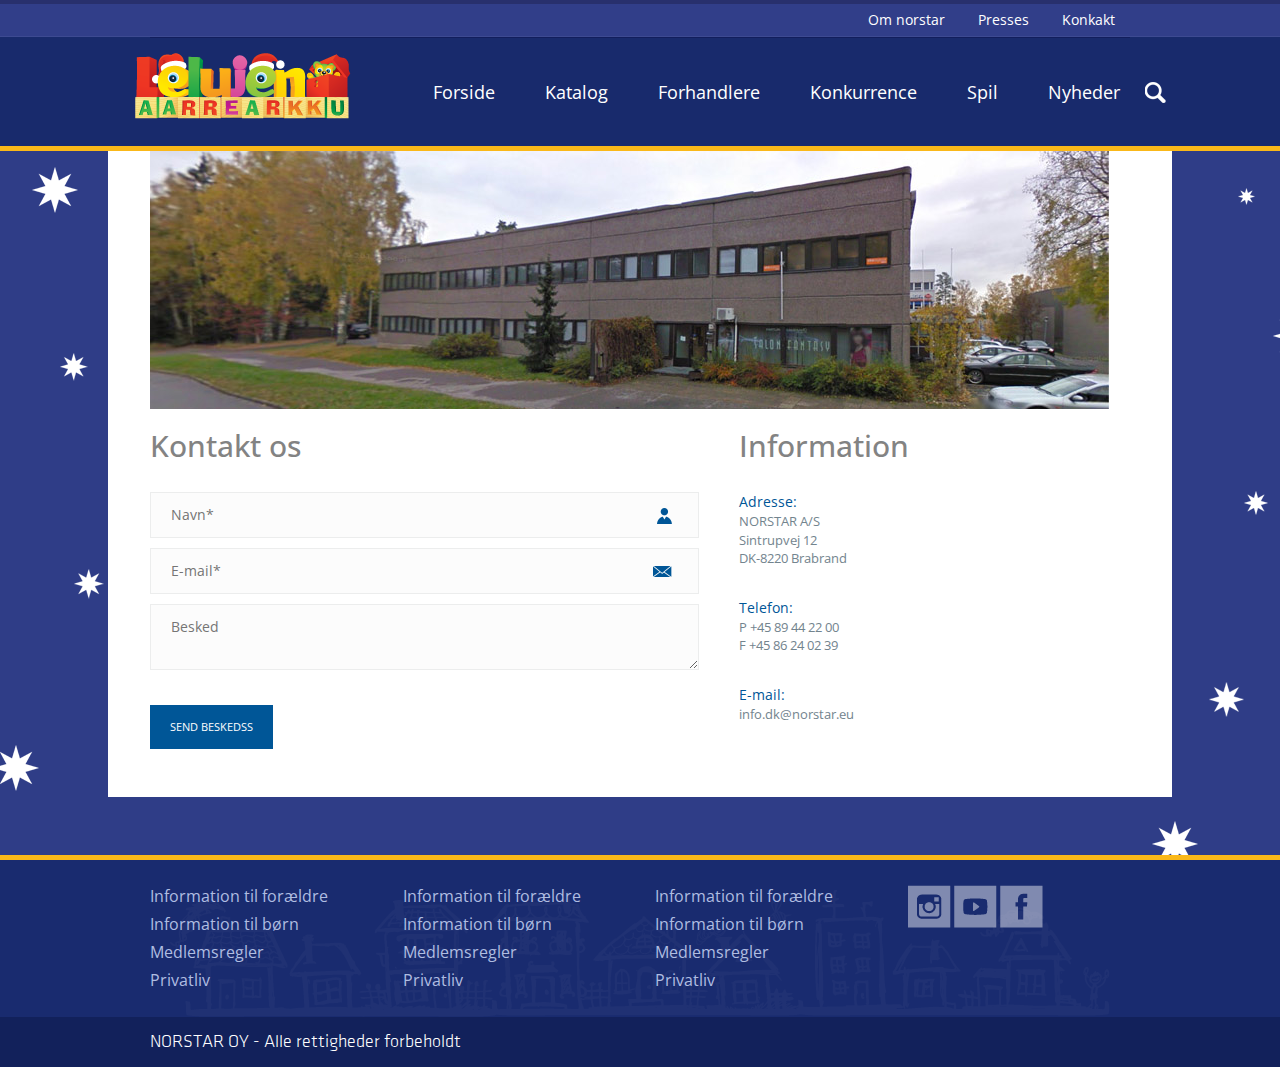
<file: contact.html>
<!DOCTYPE html>
<html>
<head>
	<meta charset="utf-8">
	<meta name="viewport" content="width=device-width">
	<title>Norstar</title>
	<link rel="stylesheet" type="text/css" href="css/bootstrap.min.css">
	<link rel="stylesheet" type="text/css" href="css/norstar.css">
	<link rel="stylesheet" type="text/css" href="css/slider.css">
	<link href='http://fonts.googleapis.com/css?family=Open+Sans:700,400,600' rel='stylesheet' type='text/css'>
	<script type="text/javascript" src="js/jquery-1.11.1.min.js"></script>
	<script type="text/javascript" src="js/bootstrap.min.js"></script>
	<script type="text/javascript" src="js/norstar.js"></script>
	<script type="text/javascript" src="js/jquery.als-1.7.min.js"></script>

</head>
<body>
	<header id="main-header" class="masthead clearfix">
		<nav id="top-nav" class="clearfix">
			<div class="page-wrapper">
				<ul id="menu-main-menu" class="clearfix">
						<li><a href="#">Om norstar</a></li>
						<li><a href="#">Presses</a></li>
						<li><a href="#">Konkakt</a></li>
				</ul>	
			</div>
		</nav>
		<div id="main-nav" class="page-wrapper">
			<div  class="row">
				<form id="main-search-form">
					<input	type="text" placeholder="search...">
				</form>
				<div class="navbar-header clearfix">
					<div id="logo" class="clearfix">
						<a href="#" class="navbar-brand"><img src="images/logo.png"></a>
					</div>
					<button id="main-search-btn"></button>
					<button class="navbar-toggle home-menu-btn" type="button" data-toggle="collapse" data-target=".bs-navbar-collapse">
			    		menu
			    	</button>
				</div>
				<nav class="navbar-collapse home-nav bs-navbar-collapse collapse" role="navigation">
					<ul id="main-menu-nav" class="nav navbar-nav navbar-right">
						<li><a href="#">Forside</a></li>
						<li><a href="#">Katalog</a></li>
						<li><a href="#">Forhandlere</a></li>
						<li><a href="#">Konkurrence</a></li>
						<li><a href="#">Spil</a></li>
						<li><a href="#">Nyheder</a></li>
					</ul>	
				</nav>

				
			</div>
		</div>
	</header>


	<div id="main-content">
		<div class="wrapper">
			<div class="page-wrapper" id="contact-page">
				<div class="contact-cover">
					<img src="images/ui/contact_cover.jpg">
				</div>
				<div class="contact-content clearfix row">
					<div class="col-md-7 contact-form">
						<h2 class="contact-header">
							Kontakt os
						</h2>
						<div >
							<form>
								<input type="text" class="contact-name" placeholder="Navn*">
								<input type="email" class="contact-email" placeholder="E-mail*">
								<textarea type="text" class="contact-message" line="3" placeholder="Besked"></textarea>
								<input type="submit" value="Send beskedss">
							</form>
						</div>
					</div>

					<div class="col-md-5">
						<h2 class="contact-header">
							Information
						</h2>
						<div>
							<div class="contact-info-group">
								<span class="group-header">Adresse:</span>
								<ul>
									<li>NORSTAR A/S</li>
									<li>Sintrupvej 12</li>
									<li>DK-8220 Brabrand</li>
								</ul>
							</div>

							<div class="contact-info-group">
								<span class="group-header">Telefon:</span>
								<ul>
									<li>P +45 89 44 22 00</li>
									<li>F +45 86 24 02 39</li>
								</ul>
							</div>

							<div class="contact-info-group">
								<span class="group-header">E-mail:</span>
								<ul>
									<li>info.dk@norstar.eu</li>
								</ul>
							</div>
						</div>
					</div>

				</div>
			</div>
		</div>
	</div>

	<!--FOOTER-->
	<footer id="main-footer" class="masthead">
		<div id="footer-top" class="page-wrapper">
			<div class="clearfix footer-links row">
				<div class="col-md-3">
					<ul class="list-group nav">
						<li><a href="#">Information til forældre</a></li>
						<li><a href="#">Information til børn </a></li>
						<li><a href="#">Medlemsregler</a></li>
						<li><a href="#">Privatliv</a></li>
					</ul>
				</div>
				<div class="col-md-3">
					<ul class="list-group nav">
						<li><a href="#">Information til forældre</a></li>
						<li><a href="#">Information til børn </a></li>
						<li><a href="#">Medlemsregler</a></li>
						<li><a href="#">Privatliv</a></li>
					</ul>
				</div>
				<div class="col-md-3">
					<ul class="list-group nav">
						<li><a href="#">Information til forældre</a></li>
						<li><a href="#">Information til børn </a></li>
						<li><a href="#">Medlemsregler</a></li>
						<li><a href="#">Privatliv</a></li>
					</ul>
				</div>
				<div class="col-md-3">
					<ul class="footer-social">
						<li><a href="#"><img src="images/social/insta.png"></a></li>
						<li><a href="#"><img src="images/social/youtube.png"></a></li>
						<li><a href="#"><img src="images/social/fb.png"></a></li>
					</ul>
				</div>
			</div>
		</div>

		<div id="footer-copyright">
			<div class="page-wrapper"><p>NORSTAR OY - Alle rettigheder forbeholdt</p></div>
		</div>
			<script type="text/javascript">
				$(document).ready(function(){
					$("#pop-girl-product").als({
						visible_items: 5,
						scrolling_items: 2,
						orientation: "horizontal",
						circular: "no",
						autoscroll: "no"
					});
				});

				$(document).ready(function(){
					$("#pop-boy-product").als({
						visible_items: 5,
						scrolling_items: 2,
						orientation: "horizontal",
						circular: "no",
						autoscroll: "no"
					});
				});
				
			</script>
	</footer>
</body>
</html>
</file>
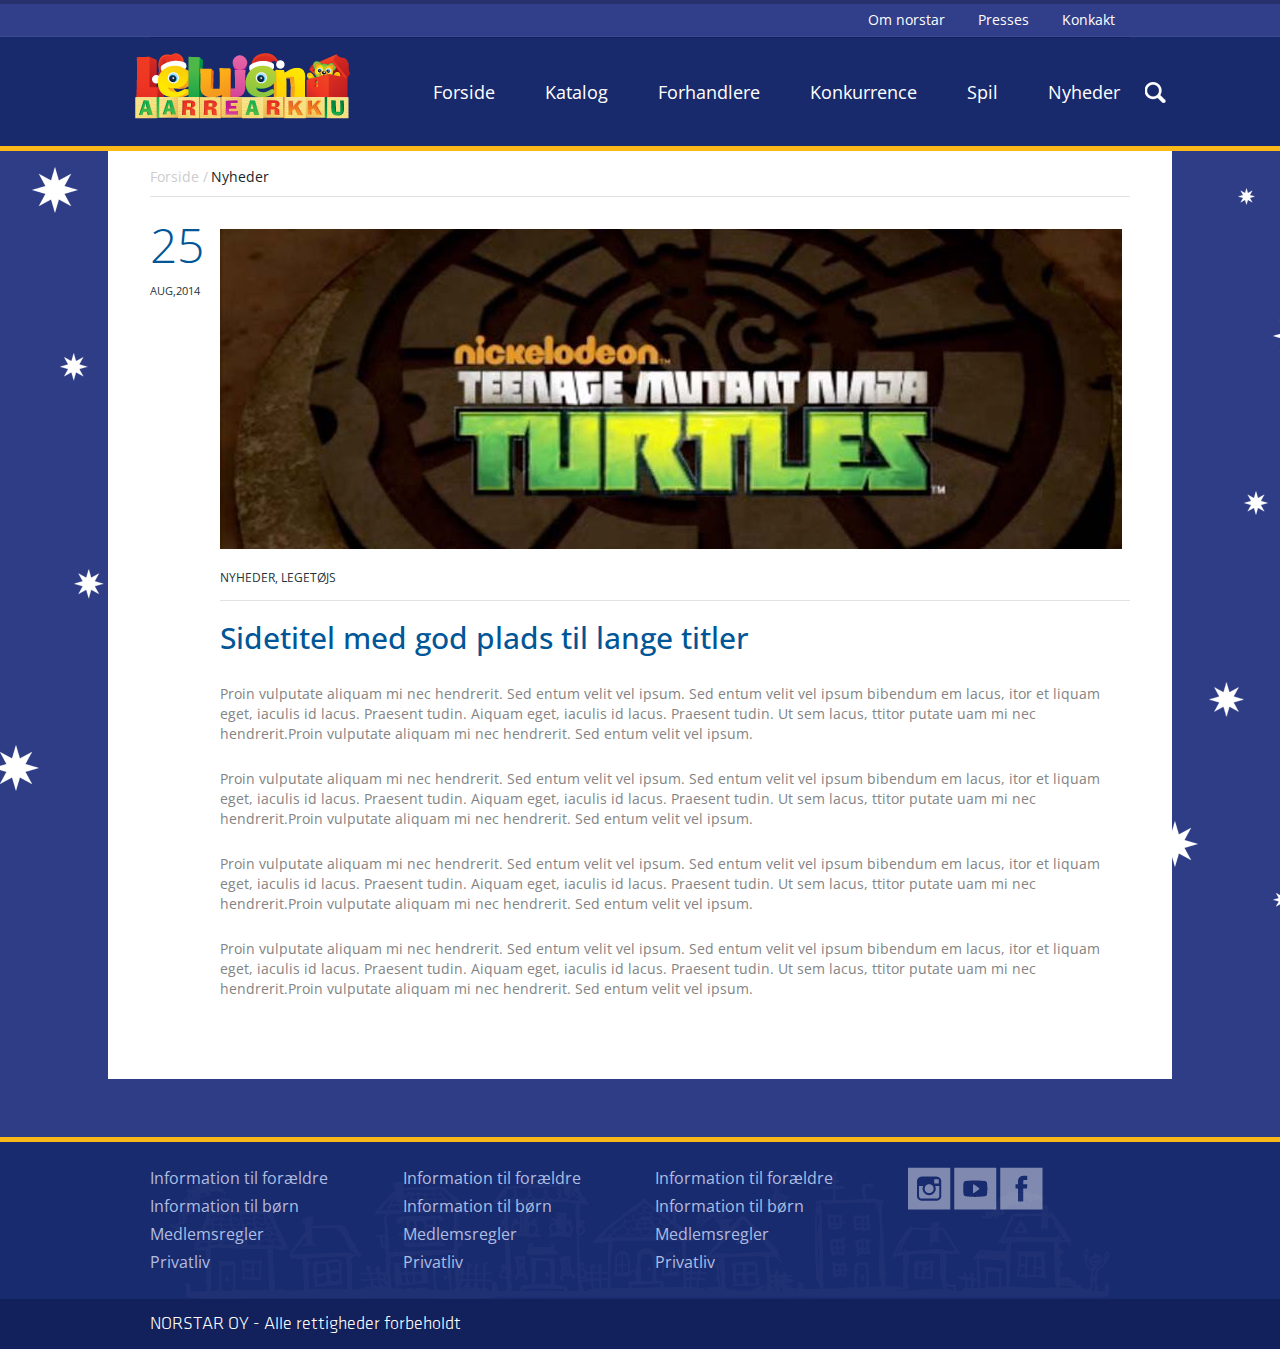
<file: new-item.html>
<!DOCTYPE html>
<html>
<head>
	<meta charset="utf-8">
	<meta name="viewport" content="width=device-width">
	<title>Norstar</title>
	<link rel="stylesheet" type="text/css" href="css/bootstrap.min.css">
	<link rel="stylesheet" type="text/css" href="css/norstar.css">
	<link rel="stylesheet" type="text/css" href="css/slider.css">
	<link href='http://fonts.googleapis.com/css?family=Open+Sans:700,400,600' rel='stylesheet' type='text/css'>
	<script type="text/javascript" src="js/jquery-1.11.1.min.js"></script>
	<script type="text/javascript" src="js/bootstrap.min.js"></script>
	<script type="text/javascript" src="js/norstar.js"></script>
	<script type="text/javascript" src="js/jquery.als-1.7.min.js"></script>

</head>
<body>
	<header id="main-header" class="masthead clearfix">
		<nav id="top-nav" class="clearfix">
			<div class="page-wrapper">
				<ul id="menu-main-menu" class="clearfix">
						<li><a href="#">Om norstar</a></li>
						<li><a href="#">Presses</a></li>
						<li><a href="#">Konkakt</a></li>
				</ul>	
			</div>
		</nav>
		<div id="main-nav" class="page-wrapper">
			<div  class="row">
				<form id="main-search-form">
					<input	type="text" placeholder="search...">
				</form>
				<div class="navbar-header clearfix">
					<div id="logo" class="clearfix">
						<a href="#" class="navbar-brand"><img src="images/logo.png"></a>
					</div>
					<button id="main-search-btn"></button>
					<button class="navbar-toggle home-menu-btn" type="button" data-toggle="collapse" data-target=".bs-navbar-collapse">
			    		menu
			    	</button>
				</div>
				<nav class="navbar-collapse home-nav bs-navbar-collapse collapse" role="navigation">
					<ul id="main-menu-nav" class="nav navbar-nav navbar-right">
						<li><a href="#">Forside</a></li>
						<li><a href="#">Katalog</a></li>
						<li><a href="#">Forhandlere</a></li>
						<li><a href="#">Konkurrence</a></li>
						<li><a href="#">Spil</a></li>
						<li><a href="#">Nyheder</a></li>
					</ul>	
				</nav>

				
			</div>
		</div>
	</header>


	<div id="main-content">
		<div class="wrapper">
			<div class="page-wrapper">

				<div class="breadcrumb">
					<ul>
						<li><a href="#">Forside </a></li>
						<li><a href="#">Nyheder </a></li>
					</ul>
				</div>

				<div class="news-container">

					<div class="news-item">
						<div class="side-date">
							<p><span class="day">25</span><span class="month">AUG,2014</span></p>
						</div>
						<div class="news-content">
							<div class="news-thumbnail">
								<img src="images/new_example.jpg">
							</div>
							<div class="news-categories">
								<a href="#">Nyheder</a>
								<a href="#">legetøjs</a>
							</div>
							<h2 class="news-header">Sidetitel med god plads til lange titler</h2>
							<div></div>
							<p class="news-excerpt">
								Proin vulputate aliquam mi nec hendrerit. Sed entum velit vel ipsum. Sed entum velit vel ipsum bibendum em lacus, itor et liquam eget, iaculis id lacus. Praesent tudin. Aiquam eget, iaculis id lacus. Praesent tudin. Ut sem lacus, ttitor putate uam mi nec hendrerit.Proin vulputate aliquam mi nec hendrerit. Sed entum velit vel ipsum. 

							</p>
							<p class="news-excerpt">
								Proin vulputate aliquam mi nec hendrerit. Sed entum velit vel ipsum. Sed entum velit vel ipsum bibendum em lacus, itor et liquam eget, iaculis id lacus. Praesent tudin. Aiquam eget, iaculis id lacus. Praesent tudin. Ut sem lacus, ttitor putate uam mi nec hendrerit.Proin vulputate aliquam mi nec hendrerit. Sed entum velit vel ipsum. 

							</p>
							<p class="news-excerpt">
								Proin vulputate aliquam mi nec hendrerit. Sed entum velit vel ipsum. Sed entum velit vel ipsum bibendum em lacus, itor et liquam eget, iaculis id lacus. Praesent tudin. Aiquam eget, iaculis id lacus. Praesent tudin. Ut sem lacus, ttitor putate uam mi nec hendrerit.Proin vulputate aliquam mi nec hendrerit. Sed entum velit vel ipsum. 

							</p>
							<p class="news-excerpt">
								Proin vulputate aliquam mi nec hendrerit. Sed entum velit vel ipsum. Sed entum velit vel ipsum bibendum em lacus, itor et liquam eget, iaculis id lacus. Praesent tudin. Aiquam eget, iaculis id lacus. Praesent tudin. Ut sem lacus, ttitor putate uam mi nec hendrerit.Proin vulputate aliquam mi nec hendrerit. Sed entum velit vel ipsum. 

							</p>
						</div>
					</div>


					
				</div>
			</div>
		</div>
	</div>

	<!--FOOTER-->
	<footer id="main-footer" class="masthead">
		<div id="footer-top" class="page-wrapper">
			<div class="clearfix footer-links row">
				<div class="col-md-3">
					<ul class="list-group nav">
						<li><a href="#">Information til forældre</a></li>
						<li><a href="#">Information til børn </a></li>
						<li><a href="#">Medlemsregler</a></li>
						<li><a href="#">Privatliv</a></li>
					</ul>
				</div>
				<div class="col-md-3">
					<ul class="list-group nav">
						<li><a href="#">Information til forældre</a></li>
						<li><a href="#">Information til børn </a></li>
						<li><a href="#">Medlemsregler</a></li>
						<li><a href="#">Privatliv</a></li>
					</ul>
				</div>
				<div class="col-md-3">
					<ul class="list-group nav">
						<li><a href="#">Information til forældre</a></li>
						<li><a href="#">Information til børn </a></li>
						<li><a href="#">Medlemsregler</a></li>
						<li><a href="#">Privatliv</a></li>
					</ul>
				</div>
				<div class="col-md-3">
					<ul class="footer-social">
						<li><a href="#"><img src="images/social/insta.png"></a></li>
						<li><a href="#"><img src="images/social/youtube.png"></a></li>
						<li><a href="#"><img src="images/social/fb.png"></a></li>
					</ul>
				</div>
			</div>
		</div>

		<div id="footer-copyright">
			<div class="page-wrapper"><p>NORSTAR OY - Alle rettigheder forbeholdt</p></div>
		</div>
			<script type="text/javascript">
				$(document).ready(function(){
					$("#pop-girl-product").als({
						visible_items: 5,
						scrolling_items: 2,
						orientation: "horizontal",
						circular: "no",
						autoscroll: "no"
					});
				});

				$(document).ready(function(){
					$("#pop-boy-product").als({
						visible_items: 5,
						scrolling_items: 2,
						orientation: "horizontal",
						circular: "no",
						autoscroll: "no"
					});
				});
				
			</script>
	</footer>
</body>
</html>
</file>
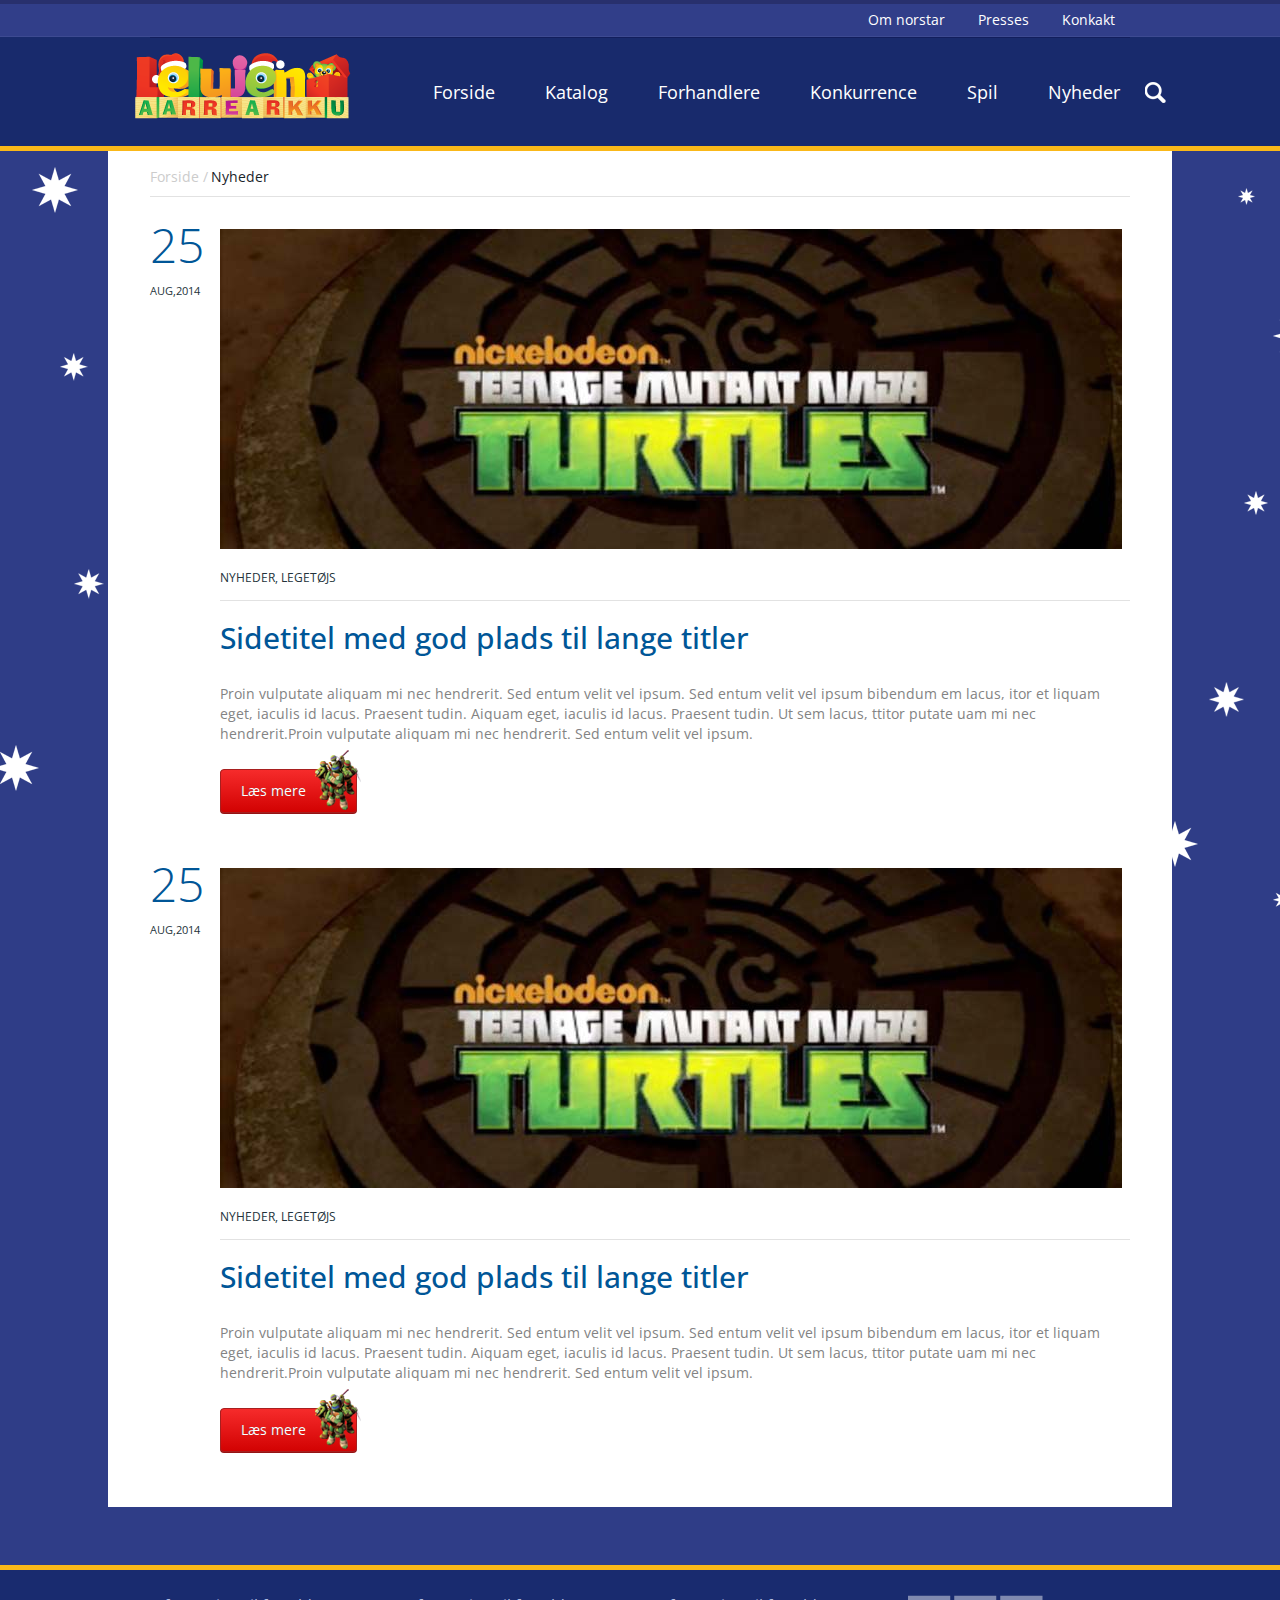
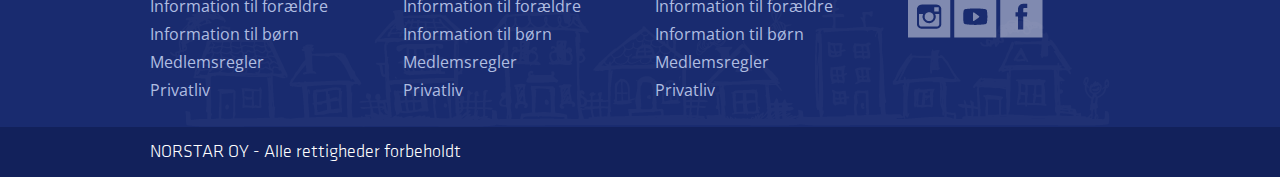
<file: new_list.html>
<!DOCTYPE html>
<html>
<head>
	<meta charset="utf-8">
	<meta name="viewport" content="width=device-width">
	<title>Norstar</title>
	<link rel="stylesheet" type="text/css" href="css/bootstrap.min.css">
	<link rel="stylesheet" type="text/css" href="css/norstar.css">
	<link rel="stylesheet" type="text/css" href="css/slider.css">
	<link href='http://fonts.googleapis.com/css?family=Open+Sans:700,400,600' rel='stylesheet' type='text/css'>
	<script type="text/javascript" src="js/jquery-1.11.1.min.js"></script>
	<script type="text/javascript" src="js/bootstrap.min.js"></script>
	<script type="text/javascript" src="js/norstar.js"></script>
	<script type="text/javascript" src="js/jquery.als-1.7.min.js"></script>

</head>
<body>
	<header id="main-header" class="masthead clearfix">
		<nav id="top-nav" class="clearfix">
			<div class="page-wrapper">
				<ul id="menu-main-menu" class="clearfix">
						<li><a href="#">Om norstar</a></li>
						<li><a href="#">Presses</a></li>
						<li><a href="#">Konkakt</a></li>
				</ul>	
			</div>
		</nav>
		<div id="main-nav" class="page-wrapper">
			<div  class="row">
				<form id="main-search-form">
					<input	type="text" placeholder="search...">
				</form>
				<div class="navbar-header clearfix">
					<div id="logo" class="clearfix">
						<a href="#" class="navbar-brand"><img src="images/logo.png"></a>
					</div>
					<button id="main-search-btn"></button>
					<button class="navbar-toggle home-menu-btn" type="button" data-toggle="collapse" data-target=".bs-navbar-collapse">
			    		menu
			    	</button>
				</div>
				<nav class="navbar-collapse home-nav bs-navbar-collapse collapse" role="navigation">
					<ul id="main-menu-nav" class="nav navbar-nav navbar-right">
						<li><a href="#">Forside</a></li>
						<li><a href="#">Katalog</a></li>
						<li><a href="#">Forhandlere</a></li>
						<li><a href="#">Konkurrence</a></li>
						<li><a href="#">Spil</a></li>
						<li><a href="#">Nyheder</a></li>
					</ul>	
				</nav>

				
			</div>
		</div>
	</header>

	</header>

	<div id="main-content">
		<div class="wrapper">
			<div class="page-wrapper">

				<div class="breadcrumb">
					<ul>
						<li><a href="#">Forside </a></li>
						<li><a href="#">Nyheder </a></li>
					</ul>
				</div>

				<div class="news-list">

					<div class="news-item">
						<div class="side-date">
							<p><span class="day">25</span><span class="month">AUG,2014</span></p>
						</div>
						<div class="news-content">
							<div class="news-thumbnail">
								<img src="images/new_example.jpg">
							</div>
							<div class="news-categories">
								<a href="#">Nyheder</a>
								<a href="#">legetøjs</a>
							</div>
							<h2 class="news-header">Sidetitel med god plads til lange titler</h2>
							<p class="news-excerpt">
								Proin vulputate aliquam mi nec hendrerit. Sed entum velit vel ipsum. Sed entum velit vel ipsum bibendum em lacus, itor et liquam eget, iaculis id lacus. Praesent tudin. Aiquam eget, iaculis id lacus. Praesent tudin. Ut sem lacus, ttitor putate uam mi nec hendrerit.Proin vulputate aliquam mi nec hendrerit. Sed entum velit vel ipsum. 

							</p>
							<a href="#" class="read-news">Læs mere</a>
						</div>
					</div>

					<div class="news-item">
						<div class="side-date">
							<p><span class="day">25</span><span class="month">AUG,2014</span></p>
						</div>
						<div class="news-content">
							<div class="news-thumbnail">
								<img src="images/new_example.jpg">
							</div>
							<div class="news-categories">
								<a href="#">Nyheder</a>
								<a href="#">legetøjs</a>
							</div>
							<h2 class="news-header">Sidetitel med god plads til lange titler</h2>
							<p class="news-excerpt">
								Proin vulputate aliquam mi nec hendrerit. Sed entum velit vel ipsum. Sed entum velit vel ipsum bibendum em lacus, itor et liquam eget, iaculis id lacus. Praesent tudin. Aiquam eget, iaculis id lacus. Praesent tudin. Ut sem lacus, ttitor putate uam mi nec hendrerit.Proin vulputate aliquam mi nec hendrerit. Sed entum velit vel ipsum. 

							</p>
							<a href="#" class="read-news">Læs mere</a>
						</div>
					</div>
					
				</div>
			</div>
		</div>
	</div>

	<!--FOOTER-->
<footer id="main-footer" class="masthead">
		<div id="footer-top" class="page-wrapper">
			<div class="clearfix footer-links row">
				<div class="col-md-3">
					<ul class="list-group nav">
						<li><a href="#">Information til forældre</a></li>
						<li><a href="#">Information til børn </a></li>
						<li><a href="#">Medlemsregler</a></li>
						<li><a href="#">Privatliv</a></li>
					</ul>
				</div>
				<div class="col-md-3">
					<ul class="list-group nav">
						<li><a href="#">Information til forældre</a></li>
						<li><a href="#">Information til børn </a></li>
						<li><a href="#">Medlemsregler</a></li>
						<li><a href="#">Privatliv</a></li>
					</ul>
				</div>
				<div class="col-md-3">
					<ul class="list-group nav">
						<li><a href="#">Information til forældre</a></li>
						<li><a href="#">Information til børn </a></li>
						<li><a href="#">Medlemsregler</a></li>
						<li><a href="#">Privatliv</a></li>
					</ul>
				</div>
				<div class="col-md-3">
					<ul class="footer-social">
						<li><a href="#"><img src="images/social/insta.png"></a></li>
						<li><a href="#"><img src="images/social/youtube.png"></a></li>
						<li><a href="#"><img src="images/social/fb.png"></a></li>
					</ul>
				</div>
			</div>
		</div>

		<div id="footer-copyright">
			<div class="page-wrapper"><p>NORSTAR OY - Alle rettigheder forbeholdt</p></div>
		</div>
			<script type="text/javascript">
				$(document).ready(function(){
					$("#pop-girl-product").als({
						visible_items: 5,
						scrolling_items: 2,
						orientation: "horizontal",
						circular: "no",
						autoscroll: "no"
					});
				});

				$(document).ready(function(){
					$("#pop-boy-product").als({
						visible_items: 5,
						scrolling_items: 2,
						orientation: "horizontal",
						circular: "no",
						autoscroll: "no"
					});
				});
				
			</script>
	</footer>
</body>
</html>
</file>
<file: css/norstar.css>
/**font faces**/
@font-face {
    font-family: "KlavikaMedium";
    src: url('../fonts/KlavikaMedium-TF.otf');
}
@font-face {
    font-family: "KlavikaRegular";
    src: url('../fonts/KlavikaLight-Plain.otf');
}
body{
	background-color: #2f3d87;
	background: url('../images/stars.png') #2f3d87 center 158px no-repeat;
	font-family: 'KlavikaMedium', sans-serif;
	/*overflow-x: hidden;*/
}
a{
	font-family: 'Open Sans', sans-serif;
}
ul,li,ol{
	list-style: none;
}
.navbar-nav>li>a:hover{
	background: transparent;
}
/** responsive for norstar***/
.page-wrapper:before , .page-wrapper:after{
	display: table;
	content: " ";
	clear: both;
}
.page-wrapper
{margin-right:auto;margin-left:auto;width: 980px !important}
/*@media (min-width:768px){.page-wrapper{width:750px}}
@media (min-width:992px){.page-wrapper{width:980px}}
@media (min-width:1200px){.page-wrapper{width:980px}}*/

.container{
	width: 980px !important;
}
.home-menu-btn{
	color: #fff;
	font-family: 'KlavikaMedium', sans-serif;
	text-transform: uppercase;
	float: right;
	padding: 36px 10px !important;
}
@media(max-width: 992px){
	#logo{
		float: left;
		padding-left: 15px;
	}
}
@media(max-width: 768px){
	#main-menu-nav > li > a{
		line-height: 44px !important;
	}
}
/**************
-1.Genneral
**************/
.wrapper{
	width: 1064px;
	margin: auto;
	background-color: #fff;
	margin-bottom: 58px;
}
.part-header{
	color: #fff;
	background-color: #cc2421;
	font-size: 20px;
	line-height: 64px;
	padding: 0px 15px;
}
.part-header .header-ico{
	margin-right: 12px;
}
.ah-popup{
	position: fixed;
	height: 100%;
	width: 100%;
	top: 0px;
	left: 0px;
	display: table;
	vertical-align: middle;
	z-index: 9999;
	text-align: center;
	padding-top: 88px;
	display: none;
}
.ah-popup-container{
	display: inline-block;
	text-align: left;
	box-shadow: 0px 0px 200px 20px #000;
	background-color: #fff;
	position: relative;
}
.ah-close-popup{
	position: absolute;
	right: -5px;
	top: -10px;
	height: 35px;
	width: 35px;
	background: url('../images/ui/close-popup.png') no-repeat;
	z-index: 100;
	cursor: pointer;
}
/**styling main-header**/
#menu-main-menu {
	padding: 0px;
	float: right;
	margin-bottom: 0px;
}
#menu-main-menu li{
	display: inline-block;
}
#menu-main-menu li a{
	color: #fff;
	padding: 6px 15px;
	display: inline-block;
}
#main-header{
	background-color: #182a6c;
	border-bottom: 5px solid #fab819;
}
#top-nav{
	background-color: #313e89;
	border-top: 4px solid #28306d;
	border-bottom: 1px solid #3d4a91;
}
#top-nav .nav>li>a{
	padding: 0px 11px;
	line-height: 30px;
	color: #fff;
}
#top-nav .nav>li>a:hover{
	background-color: #182A6C;
}
#main-nav{
	border-top: 1px solid #121e5d;
}
.navbar-brand {
	height: auto !important;
}
#main-menu-nav > li > a{
	font-size: 18px;
	color: #fff;
	padding: 0px 25px !important;
	line-height: 108px;
}
#main-menu-nav > li > a:hover{
	background-color: #142155;
}
#main-content{
	min-height: 600px;
	/*font-family: "Open Sans"*/
}
/*the search form */
#main-nav{
	position: relative;
}
#main-search-form{
	padding-left: 220px;
	position: absolute;
	width: 100%;
	z-index: 100;
	right: 0px;
	display: none;
}
#main-search-form input{
	height: 108px;
	border: none;
	width: 100%;
	margin-right: -15px;
	background-color: #182A6C;
	outline: none;
	padding: 0px 20px;
	font-size: 32px;
	color: #fff;
}
#main-search-btn{
	height: 108px;
	width: 50px;
	background: url('../images/ui/search.png') center  no-repeat;
	position: absolute;
	top: 0px;
	right: -50px;
	border: none;
	outline: none;
	z-index: 100;
}
#main-search-btn[state="on"]{
	background: url('../images/ui/close.png') center no-repeat;
}
#main-search-btn:hover{
	background-color: #142155;
}
@media(max-width: 992px){
	#main-search-btn{
		right: 70px !important;
	}
	#main-search-form{
		padding-left: 240px;
		padding-right: 100px;
	}
}

/**styling footer**/
.footer-social{
	padding: 0px;
}
.footer-social > li{
	display: inline-block;
}
#main-footer{
	border-top: 5px solid #fab819;
	background-color: #192b6f;
}
#footer-top *{
	color: #afbde1;
}
#footer-top{
	padding-top: 25px;
	background: url('../images/footer-bg.png') center 100% no-repeat;
}
#footer-copyright{
	background-color: #12215b;
	font-size: 18px;
	font-family: "KlavikaRegular"
}
#footer-copyright p{
	line-height: 50px;
	margin-bottom: 0px;
	color: #fff;
}
#main-footer .social-links > li > a{
	padding: 0px;
}
#main-footer .social-links > li > a:hover{
	background-color: #0d173f;
}
.footer-links > div > ul > li > a{
	font-size: 16px;
	padding:0px 0px 5px 0px;
}
.footer-links > div > ul > li > a:hover{
	background-color: transparent;
	color: #fff !important;
}

@media(max-width: 768px){
	#footer-top{
		padding: 15px;
	}
	#footer-copyright{
		padding: 15px;
	}
}

/**************
homepage styling
**************/
#home-page-wrapper{
	color: #fff;
	padding-top: 74px;
	padding-bottom: 74px;
}
.promo-card{
	position: relative;
	color: #fff;
  	box-shadow:  0px 15px 30px 0px #17255d;
  	  padding-left: 30px;
  padding-right: 30px;
}
.promo-card a.readmore{
	color: #fff;
	font-size: 24px;
	font-family: "KlavikaMedium";
}
.promo-card .readmore:after{
	content: " ";
	position: relative;
	display: inline-block;
	height: 20px;
	width: 30px;
	background: url('../images/more.png') center 6px no-repeat;
}
.promo-card p{
	font-size: 18px;
	font-family: "KlavikaRegular";
}
.top-card{
  background-color: #faab19;
  z-index: 136;
  padding-bottom: 24px;
  margin-bottom: 50px;

}
.top-card  h1{
	font-size: 48px;
	text-shadow: 0px 5px 5px #eba118;
}
.top-card  p{
	font-size: 18px;
	font-family: "KlavikaMedium" !important;
}
.promo-card > .promo-picture{
	position: relative;
}
.promo-card > .promo-picture > img{
	position: absolute;
	top: -66px;
	left: -80px;
}
/*wishlist card*/
#wishlist-card{
	background-color: #D32C24;
	margin-bottom: 20px;
	padding-bottom: 0px;
}
#wishlist-card:after{
	content: " ";
	display: block;
	position: absolute;
	right: 5px;
	top: 5px;
	height: 109px;
	width: 120px;
	background: url('../images/promo/wishlist.png') no-repeat;
}
#wishlist-card h1{
	margin-top: 11px;
}
#wishlist-card h1 > span{
	font-size: 48px;
}
#wishlist-card p{
	margin-bottom: 0px;
}
/*promo vid*/
#promo-video{
	background-color: #ED395B;
	padding-left: 130px;
	padding-bottom: 24px;
}
#promo-video *{
	z-index: 1;
	position: relative;
}
#promo-video:after{
	content: " ";
	display: block;
	position: absolute;
	top: 4px;
	bottom: 4px;
	left: 2px;
	right: 2px;
	border-top: 14px dotted #fff;
	border-bottom: 14px dotted #fff; 
	z-index: 0;
}
#promo-video img{
	position: absolute;
	left: -75px;
	top: -10px;
}

/*event card*/
#event-card{
	background-color: #d90f35;
	background-image: url('../images/promo/event-bg.png');
	background-repeat: no-repeat;
	background-position: 0px 7px ;
	padding-bottom: 10px;
}
#event-card h1{
	font-size: 48px;
}
#event-card img.event-image{
	position: absolute;
	top: 0px;
	right: -35px;
}
#event-card p{
	margin-bottom: 220px;
}
#event-card .readmore{
	font-size: 30px !important;
}

/**popular products **/
.popular-product{
	height: 152px;
	background-color: #fff;
	margin: 0px -10px 30px;
}
.popular-product.boy{
	border-left: 10px solid #0090C3;
	border-right: 10px solid #0090C3;
}
.popular-product.girl{
	border-left: 10px solid #DA3352;
	border-right: 10px solid #DA3352;
}
/**facebook and game promo**/
.social-card{
	padding-top: 15px;
}
.social-card h1{
	font-size: 48px;
}
.social-card *{
	position: relative;
	z-index: 1;
}
.social-card .promo-picture{
	position: absolute;
	z-index: 0;
}
#game-card{
	background-color: #48B749;
}
#game-card .promo-picture{
	top: 40px;
	right: 80px;
}
#facebook-card .promo-picture{
	top: 40px;
	right: 249px;
}
#facebook-card{
	background-color: #4e69a2;
}

/**breadcrumb**/
.breadcrumb{
	background-color: #fff;
	border-bottom: 1px solid #E2E2E2;
	border-radius: 0px;
	padding: 16px 0px 8px 0px;
	margin-bottom: 32px;
}
.breadcrumb li{
	list-style: none;
	display: inline-block;
}
.breadcrumb li:after{
	content: "/";
	font-family: "Open Sans", sans-serif;
	color: #ccc;
}
.breadcrumb ul{
	padding-left: 0px;
	margin-bottom: 0px;
}
.breadcrumb li > a{
	color: #cccccc;
}
.breadcrumb li > a:hover{
	color: #19242a;
}
.breadcrumb li:last-child a{
	color: #19242a;
}
.breadcrumb li:last-child:after{
	content: "";
}
/**news list styling **/
.news-list, .news-container{
	font-family: "Open Sans", sans-serif;
}
.news-item{
	position: relative;
	padding-bottom: 55px;
}
.news-item .side-date{
	position: absolute;
	top: -18px;
	left: 0px;
}
.news-item .side-date .day{
	font-size: 48px;
	font-weight: 300;
	color: #005697;
	display: block;
}
.news-item .side-date .month{
	color: #23323a;
	font-size: 11px;
}
.news-item  .news-content{
	margin-left: 70px;
}

.news-list .news-thumbnail, .news-container .news-thumbnail{
	height: 320px;
	width: 100%;
	overflow: hidden;
}
.news-categories {
	font-size: 12px;
	text-transform: uppercase;
	border-bottom: 1px solid #E2E2E2;
	padding: 20px 0px 14px;
}
.news-categories a{
	color: #23323a;
}
.news-categories a:after{
	content: ",";
}
.news-categories a:last-child:after{
	content: "";
}
.news-header{
	font-size: 30px;
	color: #005697;
	margin-bottom: 30px;
}
.news-content .news-excerpt{
	color: #838383;
	margin-bottom: 25px;
}
.read-news{
	text-shadow: -1px 0px 0px #9c2c2c;
	position: relative;
	display: inline-block;
  	border-style: solid;
  	border-width: 1px;
  	border-color: rgb( 168, 31, 31 );
  	border-radius: 4px;
   	background-color: #f62b2b; background-image: -webkit-gradient(linear, left top, left bottom, from(#f62b2b), to(#d20202));
 background-image: -webkit-linear-gradient(top, #f62b2b, #d20202);
 background-image: -moz-linear-gradient(top, #f62b2b, #d20202);
 background-image: -ms-linear-gradient(top, #f62b2b, #d20202);
 background-image: -o-linear-gradient(top, #f62b2b, #d20202);
 background-image: linear-gradient(to bottom, #f62b2b, #d20202);filter:progid:DXImageTransform.Microsoft.gradient(GradientType=0,startColorstr=#f62b2b, endColorstr=#d20202);
  	box-shadow: 0px 1px 0px 0px rgb( 149, 19, 19 );
  	line-height: 42px;
  	color: #fff;
  	padding: 0px 50px 0px 20px;
}
.read-news:hover{
	color: #fff;
	text-decoration: none;
	background-color: #e40a0a; background-image: -webkit-gradient(linear, left top, left bottom, from(#e40a0a), to(#9f0202));
	 background-image: -webkit-linear-gradient(top, #e40a0a, #9f0202);
	 background-image: -moz-linear-gradient(top, #e40a0a, #9f0202);
	 background-image: -ms-linear-gradient(top, #e40a0a, #9f0202);
	 background-image: -o-linear-gradient(top, #e40a0a, #9f0202);
	 background-image: linear-gradient(to bottom, #e40a0a, #9f0202);filter:progid:DXImageTransform.Microsoft.gradient(GradientType=0,startColorstr=#e40a0a, endColorstr=#9f0202);
}
.read-news:after{
	width: 46px;
	height: 60px;
	content: " ";
	display: block;
	position: absolute;
	right: -5px;
	top: -20px;
	background: url('../images/ui/readmore-turtle.png') no-repeat;
}
/**contact page styling **/
#contact-page{
	font-family: "Open Sans",sans-serif;
	padding-bottom: 44px;
}
#contact-page .contact-header{
	color: #838383;
	margin-bottom: 30px;
}
.contact-form{
	padding-right: 25px;
}
.contact-cover{
	height: 258px;
	width: 100%;
	overflow: hidden;
}
.contact-form input[type="text"],.contact-form input[type="email"],.contact-form textarea{
	position: relative;
	width: 100%;
	background-color: #fcfcfc;
	border:  1px solid #eceded;
	margin-bottom: 10px;
	padding-left: 20px;
	padding-top: 12px;
	padding-bottom: 12px;
}
.contact-form .contact-message{
	margin-bottom: 30px;
}
.contact-form input[type="submit"]{
	color: #fff;
	font-size: 11px;
	text-transform: uppercase;
	background-color: #005697;
	border: none;
	line-height: 44px;
	padding: 0px 20px;
}

.contact-name{
	background: url('../images/ui/contact-name.png')  95% center no-repeat;
}
.contact-email{
	background: url('../images/ui/contact-email.png')  95% center no-repeat;
}
.contact-info-group{
	font-size: 13px;
	color: #73848e;
	margin-bottom: 30px;
}
.contact-info-group ul{
	padding-left: 0px;
}
.contact-info-group .group-header{
	font-size: 14px;
	color: #005697;
}
/****************
4.finish
****************/
#norstar-finish{
	font-family: "Open Sans", helvetica, sans-serif;
}
#norstar-finish .page-content{
	padding: 22px 15px;
}
#norstar-finish p{
	color: #000;
}
.finish-header{
	padding: 18px 0px 16px 0px ;
	background: url('../images/ui/finish_header.jpg') 0px 0px no-repeat;
	min-height: 150px;
}
.finish-checkout{
	float: right;
}
.finish-question{
	font-size: 18px;
	text-align: right;
	padding-top: 12px;
}
.finish-question span{
	padding-left: 12px;
}
.done-btn{
	font-weight: 600;
	font-size: 24px;
	color: #fff;
	line-height: 64px;
	border: 1px solid #223277;
	text-shadow: 0px 1px #0a1b31;
	padding: 0px 24px;
	background: url('../images/ui/done-btn-bg.png') repeat-x;
}
.done-btn img{
	padding-right: 24px;
}
.wishlist-slider-container .part-header{
	text-align: center;
	border-left: 1px solid #b82529;
}
.wishlist-slider ul{
	padding: 0px;
	margin: 0px;
}
.wishlist-slider .product-item {
	display: block;
	height: 128px;
	border-bottom: 1px solid #bbb;
	overflow: hidden;
}
.wishlist-slider .product-thumb{
	height: 128px;
	width: 128px;
	float: left;
	overflow: hidden;
	position: relative;
	cursor: pointer;
	background: url('../images/ui/wish-item-empty.png') center #ccc no-repeat;
	border-bottom: 1px solid
}
.wishlist-slider .product-thumb img{
	position: relative;
	z-index: 1;
}
.wishlist-slider .product-thumb:after{
	content: " ";
	position: absolute;
	display: block;
	height: 100%;
	width: 100%;
	background: url('../images/ui/wishlist-remove.png') no-repeat;
	z-index: 2;
	top: 0px;
	left: 0px;
	opacity: 0;
	transition: opacity .3s;
}
.wishlist-slider .product-thumb:hover:after{
	opacity: 1;
}
.wishlist-slider .product-info{

	padding: 24px 15px 0px 148px;
}
.wishlist-slider .product-item h4{
	font-size: 18px;
	color: #494949;
	font-weight: 600;
	margin: 0px;
	height:38px;
}
.wishlist-slider .slider-control{
	color: #fff;
	background-color: #cc2421;
	text-align: center;
}
.wishlist-slider .slide-pointer{
	cursor: pointer;
	transistion: opacity .3s;
}
.wishlist-slider .slide-pointer.unavail{
	cursor: default !important;
	opacity: .3;
}
.wishlist-slider .marker{
	color: #fff !important;
	font-size: 18px;
	margin-bottom: 0px;
	line-height: 62px;
	display: inline-block;
	padding: 0px 12px;
}
.open-catalog{
	text-align: center;
	padding-top: 64px;
	position: relative;
}
.open-catalog .open-btn{
	top: 300px;
	right: 10%;
	color: #fff;
	font-size: 34px;
	position: absolute;
	border-radius: 6px;
	border:1px solid #202020;
	padding: 15px 44px;
	background-image: -webkit-linear-gradient(top, #EF4843, #A9072E);
	background-image: -moz-linear-gradient(top, #EF4843, #A9072E);
	background-image: -ms-linear-gradient(top, #EF4843, #A9072E);
	background-image: -o-linear-gradient(top, #EF4843, #A9072E);
	background-image: linear-gradient(to bottom, #EF4843, #A9072E);filter:progid:DXImageTransform.Microsoft.gradient(GradientType=0,startColorstr=#EF4843, endColorstr=#A9072E);
	text-decoration: none;
	box-shadow: 0px 2px 5px #000;
}
.open-catalog .open-btn:hover{
	background-color: #eb1a14; background-image: -webkit-gradient(linear, left top, left bottom, from(#eb1a14), to(#780521));
 background-image: -webkit-linear-gradient(top, #eb1a14, #780521);
 background-image: -moz-linear-gradient(top, #eb1a14, #780521);
 background-image: -ms-linear-gradient(top, #eb1a14, #780521);
 background-image: -o-linear-gradient(top, #eb1a14, #780521);
 background-image: linear-gradient(to bottom, #eb1a14, #780521);filter:progid:DXImageTransform.Microsoft.gradient(GradientType=0,startColorstr=#eb1a14, endColorstr=#780521);
}

.finish-popup-content{
	border-top: 5px solid #B31613;
	width: 720px;
	margin: auto;
	position: relative;
}
.finish-popup-content ul{
	margin: 0px;
	padding: 0px;
	margin-bottom: 24px;
	font-weight: 600;
}
.finish-popup-content .page-content{
	padding-right: 234px !important;
}
.finish-promo{
	text-align: center;
	position: absolute;
	top: -5px; 
	right: 0px;
	width: 234px;
	padding: 0px 32px;
}
.promo-value{
	font-size: 48px;
	color: #cc2421 !important;
	font-weight: 800;
	margin-top: -12px;
	margin-bottom: 0px;
}
.date-list li{
	font-weight: 700;
	margin-bottom: 6px;
}
.wishlist-products{
	height: 640px;
	position: relative;
}
.wishlist-products > li{
	display: none;
	width: 100%;
	position: absolute;
	top: 0px;
}

/***************
6.thank you 
***************/
.thankyou-content{
	text-align: center;
	font-family: 'Open Sans';

}
.thankyou-content p{
	font-size: 22px;
}
.thanks-message{
	font-size: 24px;
	font-weight: 700;
	color: #cc2421;
}
.thankyou-bg{
	background: url('../images/ui/thankyou-bg.png') -290px 0px no-repeat;
	height: 600px;
}
.fb-btn{
	color: #fff;
	text-decoration: none;
	border-radius: 3px;
	line-height: 32px;
	padding: 0px  12px 0px 44px;
	display: inline-block;
	position: relative;
}
.fb-btn:hover {
	color: #fff;
}
.thanks-fb-like .fb-btn{
	background-color: #f62b2b; background-image: -webkit-gradient(linear, left top, left bottom, from(#f62b2b), to(#d20202));
 background-image: -webkit-linear-gradient(top, #f62b2b, #d20202);
 background-image: -moz-linear-gradient(top, #f62b2b, #d20202);
 background-image: -ms-linear-gradient(top, #f62b2b, #d20202);
 background-image: -o-linear-gradient(top, #f62b2b, #d20202);
 background-image: linear-gradient(to bottom, #f62b2b, #d20202);filter:progid:DXImageTransform.Microsoft.gradient(GradientType=0,startColorstr=#f62b2b, endColorstr=#d20202);
}
.thanks-fb-like .fb-btn:hover{
	 background-color: #e40a0a; background-image: -webkit-gradient(linear, left top, left bottom, from(#e40a0a), to(#9f0202));
 background-image: -webkit-linear-gradient(top, #e40a0a, #9f0202);
 background-image: -moz-linear-gradient(top, #e40a0a, #9f0202);
 background-image: -ms-linear-gradient(top, #e40a0a, #9f0202);
 background-image: -o-linear-gradient(top, #e40a0a, #9f0202);
 background-image: linear-gradient(to bottom, #e40a0a, #9f0202);filter:progid:DXImageTransform.Microsoft.gradient(GradientType=0,startColorstr=#e40a0a, endColorstr=#9f0202);
}
.thanks-fb-share .fb-btn{
	padding: 0px 64px 0px 88px;
	 background-color: #3093c7; background-image: -webkit-gradient(linear, left top, left bottom, from(#3093c7), to(#1c5a85));
 background-image: -webkit-linear-gradient(top, #3093c7, #1c5a85);
 background-image: -moz-linear-gradient(top, #3093c7, #1c5a85);
 background-image: -ms-linear-gradient(top, #3093c7, #1c5a85);
 background-image: -o-linear-gradient(top, #3093c7, #1c5a85);
 background-image: linear-gradient(to bottom, #3093c7, #1c5a85);filter:progid:DXImageTransform.Microsoft.gradient(GradientType=0,startColorstr=#3093c7, endColorstr=#1c5a85);
}
.thanks-fb-share .fb-btn:hover{
	background-color: #26759e; background-image: -webkit-gradient(linear, left top, left bottom, from(#26759e), to(#133d5b));
 background-image: -webkit-linear-gradient(top, #26759e, #133d5b);
 background-image: -moz-linear-gradient(top, #26759e, #133d5b);
 background-image: -ms-linear-gradient(top, #26759e, #133d5b);
 background-image: -o-linear-gradient(top, #26759e, #133d5b);
 background-image: linear-gradient(to bottom, #26759e, #133d5b);filter:progid:DXImageTransform.Microsoft.gradient(GradientType=0,startColorstr=#26759e, endColorstr=#133d5b);
}
.fb-btn:before{
	content: " ";
	display: inline-block;
	height: 21px;
	margin-right:  6px;
	position: absolute;
	left: 12px;
	top: 5px;
	width: 21px;
	background: url('../images/ui/fb-action-ico.png') center no-repeat;
}

/*************
5.formmular
*************/
.email-info{position: relative;}
.email-info.disable:before{
	content: " ";
	height: 100%;
	width: 100%;
	position: absolute;
	z-index: 100;
	top: 0px
	left: 0px;
	background-color: #fff;
	opacity: .5;
}
.checkout-form {
	padding-bottom: 44px;
}
.checkout-form h3{
	font-size: 16px;
	margin: 18px 0px 6px;
}
.checkout-form hr{
	margin: 0px;
	margin-bottom: 12px;
	border-top: 1px solid #e7e7e7;
}
.checkout-form input[type="text"], .checkout-form textarea{
	padding: 12px 20px;
	border: 2px solid #cc2421;
	outline: none;
}

.checkout-form label{
	font-size: 14px;
	font-weight: 400;
}
.checkbox-group, .radio-btn{
	position: relative;
	display: inline-block;
	height: 14px;
	width: 14px;
	border: 2px solid #cc2421;
	border-radius: 2px;
}
.radio-btn{
	border-radius: 100%;
}
.checkbox-group > *, .radio-btn > *{
	position: absolute;
	margin: 0 !important;
	top: 0px;
	left: 0px;
}
.checkbox-group input[type="checkbox"] , .radio-btn input[type="radio"]{
	margin: 0 !important;
	opacity: 0 !important;
	z-index: 100;
} 
.checkout-form td{
	padding: 0px 12px 12px 0px;
}
.radio-btn input[type="radio"]:checked + label {
	width: 80%;
	height: 80%;
	margin-top: 10% !important;
	margin-left: 10% !important;
	border-radius: 100%;
	background-color: #cc2421;
	display: inline-block;
}
.checkbox-group input[type="checkbox"]:checked + label {
	margin: 0;
	height: 100%;
	width: 100%;
	background: url('../images/ui/checked.png') no-repeat;
} 
.gender > *{
	line-height: 49px;
	margin-right: 14px;
}
.mostlyfor > *{
	margin-right: 14px;
}
.email-info{padding-top: 12px;}
.email-info *::-webkit-input-placeholder {
   color: #3e464b;
}

.email-info *:-moz-placeholder { /* Firefox 18- */
   color: #3e464b;  
}

.email-info *::-moz-placeholder {  /* Firefox 19+ */
   color: #3e464b;  
}

.email-info *:-ms-input-placeholder {  
   color: #3e464b;  
}
.checkout-form input[type="submit"]{}

.checkout-form input[type="submit"]{
	margin-top: 12px;
border:1px solid #fb1511; -webkit-border-radius: 3px; -moz-border-radius: 3px;border-radius: 3px;font-size:14px;font-family:arial, helvetica, sans-serif; padding: 18px 24px 18px 24px; text-decoration:none; display:inline-block;text-shadow: -1px -1px 0 rgba(0,0,0,0.3);font-weight:bold; color: #FFFFFF;
 background-color: #FC4B48; background-image: -webkit-gradient(linear, left top, left bottom, from(#FC4B48), to(#CF2623));
 background-image: -webkit-linear-gradient(top, #FC4B48, #CF2623);
 background-image: -moz-linear-gradient(top, #FC4B48, #CF2623);
 background-image: -ms-linear-gradient(top, #FC4B48, #CF2623);
 background-image: -o-linear-gradient(top, #FC4B48, #CF2623);
 background-image: linear-gradient(to bottom, #FC4B48, #CF2623);filter:progid:DXImageTransform.Microsoft.gradient(GradientType=0,startColorstr=#FC4B48, endColorstr=#CF2623);}

.checkout-form input[type="submit"]{
 border:1px solid #8f1b19;
  background-color: #e40a0a; background-image: -webkit-gradient(linear, left top, left bottom, from(#e40a0a), to(#9f0202));
 background-image: -webkit-linear-gradient(top, #e40a0a, #9f0202);
 background-image: -moz-linear-gradient(top, #e40a0a, #9f0202);
 background-image: -ms-linear-gradient(top, #e40a0a, #9f0202);
 background-image: -o-linear-gradient(top, #e40a0a, #9f0202);
 background-image: linear-gradient(to bottom, #e40a0a, #9f0202);filter:progid:DXImageTransform.Microsoft.gradient(GradientType=0,startColorstr=#e40a0a, endColorstr=#9f0202);
}

/**disable responsive **/
/* Template-specific stuff
 *
 * Customizations just for the template; these are not necessary for anything
 * with disabling the responsiveness.
 */

/* Account for fixed navbar */
body {
  min-width: 970px;
}

/* Finesse the page header spacing */
.page-header {
  margin-bottom: 30px;
}
.page-header .lead {
  margin-bottom: 10px;
}


/* Non-responsive overrides
 *
 * Utilitze the following CSS to disable the responsive-ness of the container,
 * grid system, and navbar.
 */

/* Reset the container */
.container {
  width: 970px;
  max-width: none !important;
}

/* Demonstrate the grids */
/*.col-xs-4 {
  padding-top: 15px;
  padding-bottom: 15px;
  background-color: #eee;
  background-color: rgba(86,61,124,.15);
  border: 1px solid #ddd;
  border: 1px solid rgba(86,61,124,.2);
}*/

.container .navbar-header,
.container .navbar-collapse {
  margin-right: 0;
  margin-left: 0;
}

/* Always float the navbar header */
.navbar-header {
  float: left;
}

/* Undo the collapsing navbar */
.navbar-collapse {
  display: block !important;
  height: auto !important;
  padding-bottom: 0;
  overflow: visible !important;
}

.navbar-toggle {
  display: none;
}
.navbar-collapse {
  border-top: 0;
}

.navbar-brand {
  margin-left: -15px;
}

/* Always apply the floated nav */
.navbar-nav {
  float: left;
  margin: 0;
}
.navbar-nav > li {
  float: left;
}
.navbar-nav > li > a {
  padding: 15px;
}

/* Redeclare since we override the float above */
.navbar-nav.navbar-right {
  float: right;
}

/* Undo custom dropdowns */
.navbar .navbar-nav .open .dropdown-menu {
  position: absolute;
  float: left;
  background-color: #fff;
  border: 1px solid #ccc;
  border: 1px solid rgba(0, 0, 0, .15);
  border-width: 0 1px 1px;
  border-radius: 0 0 4px 4px;
  -webkit-box-shadow: 0 6px 12px rgba(0, 0, 0, .175);
          box-shadow: 0 6px 12px rgba(0, 0, 0, .175);
}
.navbar-default .navbar-nav .open .dropdown-menu > li > a {
  color: #333;
}
.navbar .navbar-nav .open .dropdown-menu > li > a:hover,
.navbar .navbar-nav .open .dropdown-menu > li > a:focus,
.navbar .navbar-nav .open .dropdown-menu > .active > a,
.navbar .navbar-nav .open .dropdown-menu > .active > a:hover,
.navbar .navbar-nav .open .dropdown-menu > .active > a:focus {
  color: #fff !important;
  background-color: #428bca !important;
}
.navbar .navbar-nav .open .dropdown-menu > .disabled > a,
.navbar .navbar-nav .open .dropdown-menu > .disabled > a:hover,
.navbar .navbar-nav .open .dropdown-menu > .disabled > a:focus {
  color: #999 !important;
  background-color: transparent !important;
}
</file>
<file: css/slider.css>
/*************************************
 * generic styling for ALS elements
 ************************************/

.als-container {
	position: relative;
	z-index: 0;
}

.als-viewport {
	position: relative;
	overflow: hidden;
	margin: 0px auto;
}

.als-wrapper {
	position: relative;
	list-style: none;
}

.als-item {
	position: relative;
	display: block;
	text-align: center;
	cursor: pointer;
	float: left;
}

.als-prev, .als-next {
	position: absolute;
	cursor: pointer;
	clear: both;
}
/*************************************
 * specific styling for .popular-product
 ************************************/

.popular-product {
}

.popular-product .als-item {
	margin: 0px 5px;
	padding: 4px 0px;
	min-height: 120px;
	min-width: 100px;
	text-align: center;
}

.popular-product .als-item img {
	display: block;
	margin: 0 auto;
	vertical-align: middle;
}

.popular-product .als-prev, .popular-product .als-next {
	top: 65px;
}

.popular-product .als-prev {
	left: 10px;
}

.popular-product .als-next {
	right: 10px;
}
</file>
<file: www/norstar/ckfinder/_samples/sample.css>
/*
 * CKFinder
 * ========
 * http://cksource.com/ckfinder
 * Copyright (C) 2007-2014, CKSource - Frederico Knabben. All rights reserved.
 *
 * The software, this file and its contents are subject to the CKFinder
 * License. Please read the license.txt file before using, installing, copying,
 * modifying or distribute this file or part of its contents. The contents of
 * this file is part of the Source Code of CKFinder.
 *
 * Styles used in the samples pages.
 */

html, body, h1, h2, h3, h4, h5, h6, div, span, blockquote, p, address, form, fieldset, img, ul, ol, dl, dt, dd, li, hr, table, td, th, strong, em, sup, sub, dfn, ins, del, q, cite, var, samp, code, kbd, tt, pre {
	line-height: 1.5em;
}

body {
	padding:10px 30px;
}

input, textarea, select, option, optgroup, button, td, th {
	font-size: 100%;
}

pre,
code,
kbd,
samp,
tt{
  font-family: monospace,monospace;
  font-size: 1em;
}

h1.samples {
  color:#92B901;
  font-size:200%;
  font-weight:normal;
  margin: 0;
  padding: 0;
}

h2.samples {
  color:#000000;
  font-size:130%;
  margin: 0;
  padding: 0;
}

p, blockquote, address, form, pre, dl, h1.samples, h2.samples {
	margin-bottom:15px;
}

ul.samples {
	margin-bottom:15px;
}

.clear {
	clear:both;
}

fieldset
{
	margin: 0;
	padding: 10px;
}

body, input, textarea {
	color: #333333;
	font-family: Arial, Helvetica, sans-serif;
}

body {
	font-size: 75%;
}

a.samples {
	color: #92B901;
	text-decoration:none;
}

a.samples:hover {
  text-decoration:underline;
	color: #BED567;
}

form
{
	margin: 0;
	padding: 0;
}

pre.samples
{
	background-color: #F7F7F7;
	border: 1px solid #D7D7D7;
	overflow: auto;
	padding: 0.25em;
}

#alerts
{
	color: Red;
}

#footer {
	clear: both;
	padding-top: 10px;
}
#footer hr
{
	margin: 10px 0 15px 0;
	height: 1px;
	border: solid 1px gray;
	border-bottom: none;
}

#footer p
{
	margin: 0 10px 10px 10px;
	float: left;
}

#footer #copy
{
	float: right;
}

#outputSample
{
	width: 100%;
	table-layout: fixed;
}

#outputSample thead th
{
	color: #dddddd;
	background-color: #999999;
	padding: 4px;
	white-space: nowrap;
}

#outputSample tbody th
{
	vertical-align: top;
	text-align: left;
}

#outputSample pre
{
	margin: 0;
	padding: 0;
	white-space: pre; /* CSS2 */
	white-space: -moz-pre-wrap; /* Mozilla*/
	white-space: -o-pre-wrap; /* Opera 7 */
	white-space: pre-wrap; /* CSS 2.1 */
	white-space: pre-line; /* CSS 3 (and 2.1 as well, actually) */
	word-wrap: break-word; /* IE */
}

.description {
	border: 1px dotted #B7B7B7;
	margin-bottom: 10px;
	padding: 20px 10px 20px;
}

label {
	display: block;
	margin-bottom:6px;
}
</file>
